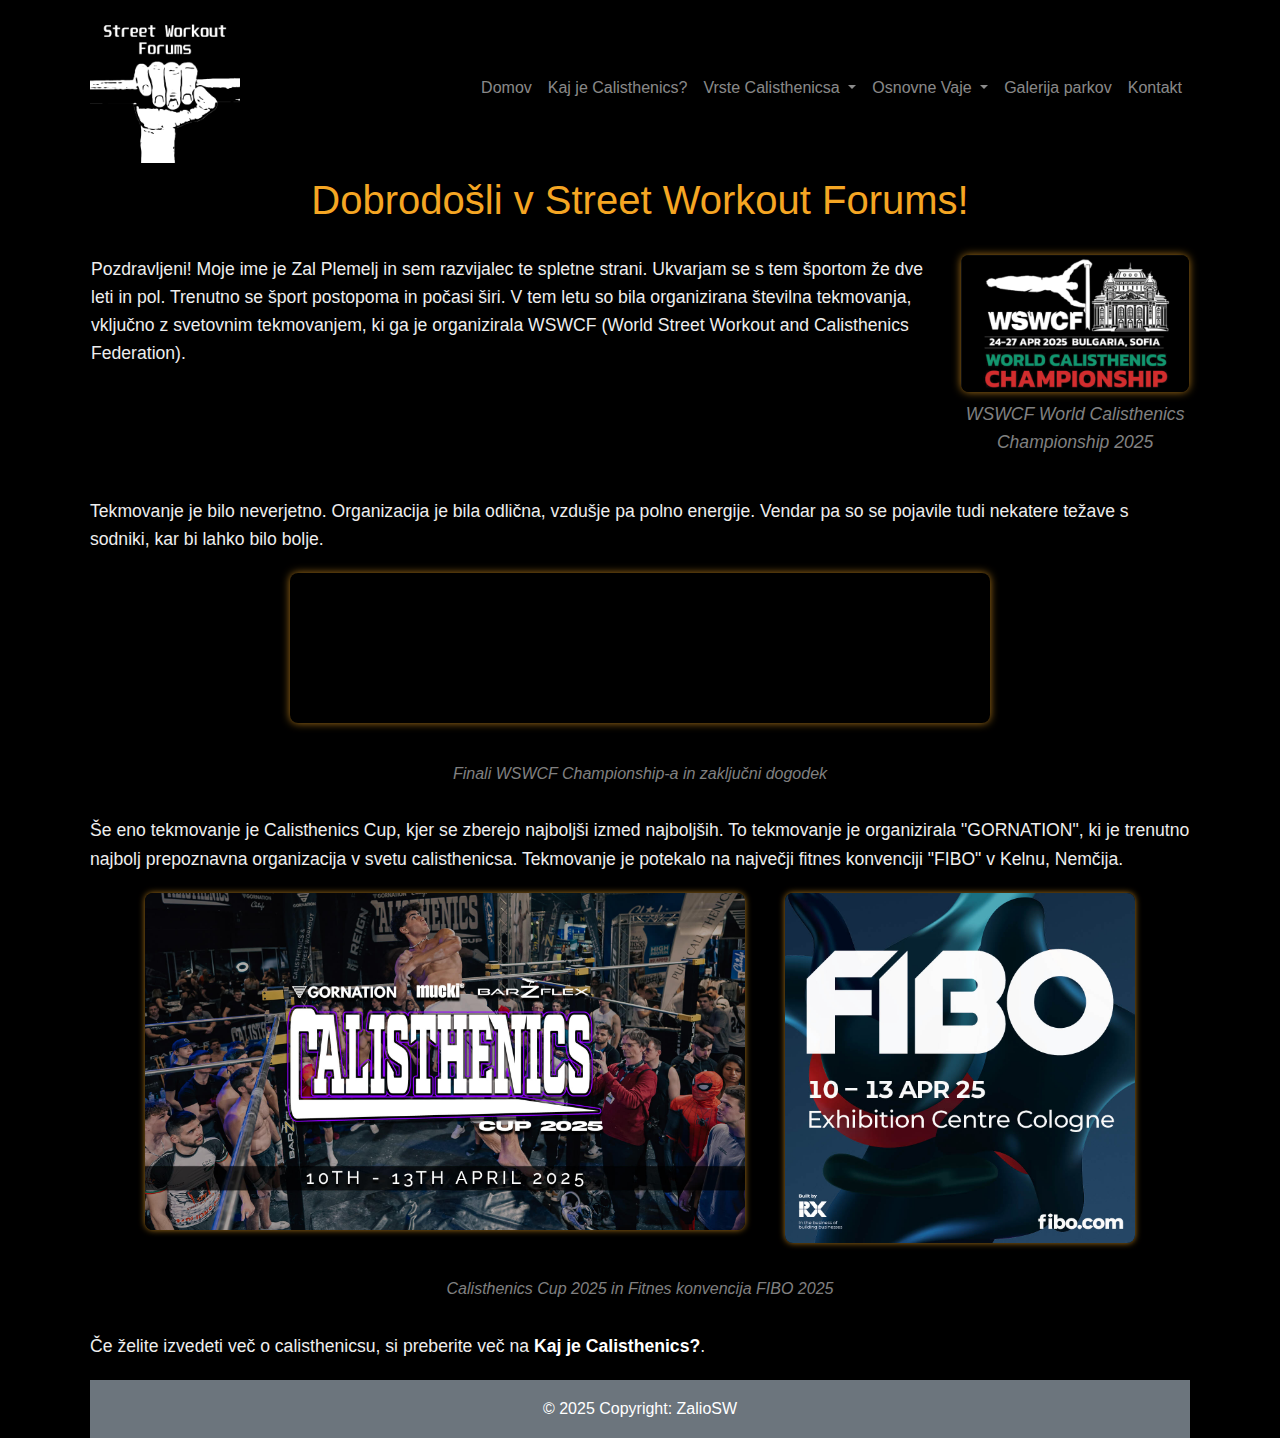
<file: index.html>
<!DOCTYPE html>
<html lang="sl">
<head>
    <meta charset="UTF-8">
    <meta name="description" content="Zadnje informacije o calisthenicsu, tekmovanjih in osnovnih vajah.">
    <meta name="keywords" content="Calisthenics, Street workout, trening, visokih ponovitev, mišična moč, planche, handstand">
    <meta name="author" content="Zal Plemelj">
    <meta name="revised" content="06/05/2025">
    <meta http-equiv="Refresh" content="30">
    <meta name="viewport" content="width=device-width, initial-scale=1">
    <link rel="stylesheet" href="https://cdn.jsdelivr.net/npm/bootstrap@5.3.6/dist/css/bootstrap.min.css">
    <script src="https://cdn.jsdelivr.net/npm/bootstrap@5.3.6/dist/js/bootstrap.bundle.min.js"></script>
    <link rel="stylesheet" href="https://maxcdn.bootstrapcdn.com/font-awesome/4.7.0/css/font-awesome.min.css">
    <link href="https://fonts.googleapis.com/css2?family=Roboto&display=swap" rel="stylesheet">
    <link rel="stylesheet" href="slog.css">
    <title>Calisthenics</title>
</head>
<body class="bg-black">
    <head>
        <nav class="navbar navbar-dark bg-black navbar-expand-lg text-white">
              <a href="index.html" class="navbar-brand">
                  <img src="slike/swforumsLogo.png" width="150px" height="150px" class="align-top" alt="Logo">
              </a>
              <button class="navbar-toggler" type="button" data-bs-toggle="collapse" data-bs-target="#navbarNav" aria-controls="navbarNav" aria-expanded="false" aria-label="Toggle navigation">
                  <span class="navbar-toggler-icon"></span>
              </button>
              <div class="collapse navbar-collapse" id="navbarNav">
                    <ul class="navbar-nav ms-auto">
                          <li class="nav-item tekst-nav"><a href="index.html" class="nav-link">Domov</a></li>
                          <li class="nav-item tekst-nav"><a href="kaje.html" class="nav-link">Kaj je Calisthenics?</a></li>
                          <li class="nav-item dropdown">
                              <a href="#" class="nav-link dropdown-toggle tekst-nav" id="vrsteCalisthenicsaDropdown" role="button" data-bs-toggle="dropdown" aria-expanded="false">
                                  Vrste Calisthenicsa
                              </a>
                              <ul class="dropdown-menu" aria-labelledby="vrsteCalisthenicsaDropdown">
                                  <li><a class="dropdown-item" href="statika.html">Statika</a></li>
                                  <li><a class="dropdown-item" href="freestyle.html">Freestyle</a></li>
                                  <li><a class="dropdown-item" href="setsandreps.html">Sets & Reps</a></li>
                                  <li><a class="dropdown-item" href="streetlifting.html">Streetlifting</a></li>
                              </ul>
                          </li>
                          <li class="nav-item dropdown">
                              <a href="#" class="nav-link dropdown-toggle tekst-nav" id="osnovneVajeDropdown" role="button" data-bs-toggle="dropdown" aria-expanded="false">
                                  Osnovne Vaje
                              </a>
                              <ul class="dropdown-menu" aria-labelledby="osnovneVajeDropdown">
                                  <li><a class="dropdown-item" href="pullup.html">Pull-up</a></li>
                                  <li><a class="dropdown-item" href="dip.html">Dip</a></li>
                                  <li><a class="dropdown-item" href="pushup.html">Push-up</a></li>
                                  <li><a class="dropdown-item" href="muscleup.html">Muscle-up</a></li>
                              </ul>
                          </li>
                          <li class="nav-item tekst-nav"><a href="galerija.html" class="nav-link">Galerija parkov</a></li>
                          <li class="nav-item tekst-nav"><a href="kontakt.html" class="nav-link">Kontakt</a></li>
                    </ul>
              </div>
        </nav>
    </head>
    <main>
        <main>
            <h1>Dobrodošli v Street Workout Forums!</h1>
          
            <table class="tekst">
              <tr>
                <td>
                  Pozdravljeni! Moje ime je Zal Plemelj in sem razvijalec te spletne strani. Ukvarjam se s tem športom že dve leti in pol. Trenutno se šport postopoma in počasi širi.
                  V tem letu so bila organizirana številna tekmovanja, vključno z svetovnim tekmovanjem, ki ga je organizirala WSWCF (World Street Workout and Calisthenics Federation).
                </td>
                <td>
                  <a href="https://wswcf.org/bulgaria-sofia-to-host-the-2025-calisthenics-world-championship/">
                    <img src="slike/wswcf.jpg" alt="WSWCF World Championship 2025" width="500" height="350">
                  </a>
                  <p class="pod-sliko">WSWCF World Calisthenics Championship 2025</p>
                </td>
              </tr>
            </table>
          
            <div class="tekst">
              <p>Tekmovanje je bilo neverjetno. Organizacija je bila odlična, vzdušje pa polno energije. Vendar pa so se pojavile tudi nekatere težave s sodniki, kar bi lahko bilo bolje.</p>
            </div>
          
            <div class="slika-container">
              <iframe width="700" height="350" src="https://www.youtube.com/embed/aQys7NRKNKM" frameborder="0" allow="accelerometer; autoplay; clipboard-write; encrypted-media; gyroscope; picture-in-picture" allowfullscreen></iframe>
            </div>
            <p class="pod-sliko">Finali WSWCF Championship-a in zaključni dogodek</p>
          
            <div class="tekst">
              <p>Še eno tekmovanje je Calisthenics Cup, kjer se zberejo najboljši izmed najboljših. To tekmovanje je organizirala "GORNATION", ki je trenutno najbolj prepoznavna organizacija v svetu calisthenicsa. Tekmovanje je potekalo na največji fitnes konvenciji "FIBO" v Kelnu, Nemčija.</p>
            </div>
          
            <div class="slika-container" style="display: flex; justify-content: center; flex-wrap: wrap; gap: 20px;">
              <a href="https://calisthenics-cup.com/">
                <img src="slike/calicup.jpg" alt="Calisthenics Cup 2025" class="img-fluid mb-3" width="600" height="350">
              </a>
              <a href="https://www.fibo.com/germany/en-gb.html#/">
                <img src="slike/fibo.jpg" alt="FIBO 2025" class="img-fluid" width="350" height="350">
              </a>   
            </div>
            <p class="pod-sliko">Calisthenics Cup 2025 in Fitnes konvencija FIBO 2025</p>
          
            <div class="tekst">
              <p>Če želite izvedeti več o calisthenicsu, si preberite več na <a href="kaje.html" class="text-white">Kaj je Calisthenics?</a>.</p>
            </div>
          </main>

    <footer class="bg-secondary text-center py-3">
        <div class="text-center text-white">
            © 2025 Copyright: ZalioSW
        </div>
    </footer>

</body>
</html>
</file>
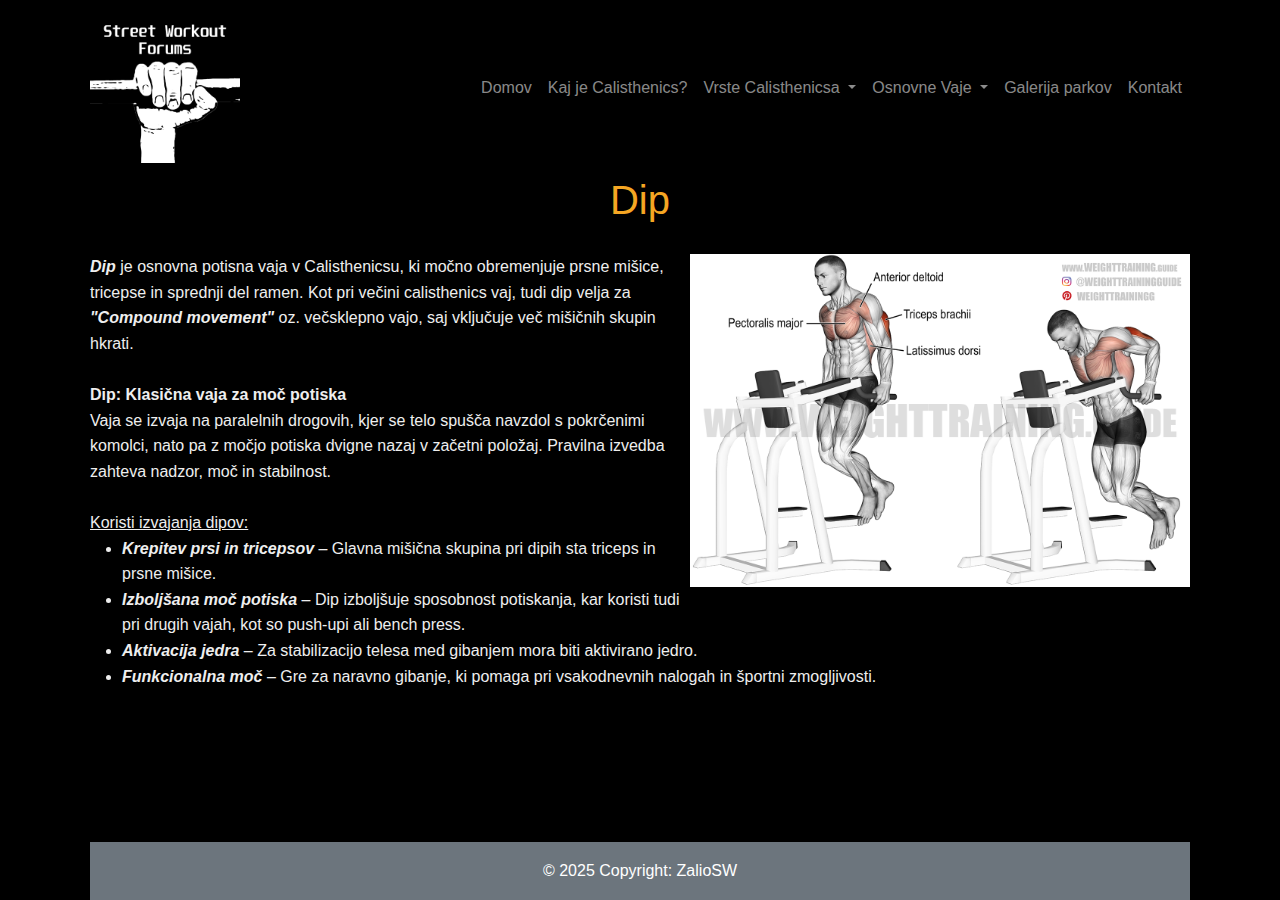
<file: dip.html>
<!DOCTYPE html>
<html lang="sl">
<head>
    <meta charset="UTF-8">
    <meta name="description" content="Zadnje informacije o calisthenicsu, tekmovanjih in osnovnih vajah.">
    <meta name="keywords" content="Calisthenics, Street workout, trening, visokih ponovitev, mišična moč, planche, handstand">
    <meta name="author" content="Zal Plemelj">
    <meta name="revised" content="06/05/2025">
    <meta http-equiv="Refresh" content="30">
    <meta name="viewport" content="width=device-width, initial-scale=1">
    <link rel="stylesheet" href="https://cdn.jsdelivr.net/npm/bootstrap@5.3.6/dist/css/bootstrap.min.css">
    <script src="https://cdn.jsdelivr.net/npm/bootstrap@5.3.6/dist/js/bootstrap.bundle.min.js"></script>
    <link rel="stylesheet" href="https://maxcdn.bootstrapcdn.com/font-awesome/4.7.0/css/font-awesome.min.css">
    <link href="https://fonts.googleapis.com/css2?family=Roboto&display=swap" rel="stylesheet">
    <link rel="stylesheet" href="slog.css">
    <title>Calisthenics</title>
</head>
<body class="bg-black">
    <head>
        <nav class="navbar navbar-dark bg-black navbar-expand-lg text-white">
            <a href="index.html" class="navbar-brand">
                <img src="slike/swforumsLogo.png" width="150px" height="150px" class="align-top" alt="Logo">
            </a>
            <button class="navbar-toggler" type="button" data-bs-toggle="collapse" data-bs-target="#navbarNav" aria-controls="navbarNav" aria-expanded="false" aria-label="Toggle navigation">
                <span class="navbar-toggler-icon"></span>
            </button>
            <div class="collapse navbar-collapse" id="navbarNav">
                <ul class="navbar-nav ms-auto">
                    <li class="nav-item tekst-nav"><a href="index.html" class="nav-link">Domov</a></li>
                    <li class="nav-item tekst-nav"><a href="kaje.html" class="nav-link">Kaj je Calisthenics?</a></li>
                    <li class="nav-item dropdown">
                        <a href="#" class="nav-link dropdown-toggle tekst-nav" id="vrsteCalisthenicsaDropdown" role="button" data-bs-toggle="dropdown" aria-expanded="false">
                            Vrste Calisthenicsa
                        </a>
                        <ul class="dropdown-menu" aria-labelledby="vrsteCalisthenicsaDropdown">
                            <li><a class="dropdown-item" href="statika.html">Statika</a></li>
                            <li><a class="dropdown-item" href="freestyle.html">Freestyle</a></li>
                            <li><a class="dropdown-item" href="setsandreps.html">Sets & Reps</a></li>
                            <li><a class="dropdown-item" href="streetlifting.html">Streetlifting</a></li>
                        </ul>
                    </li>
                    <li class="nav-item dropdown">
                        <a href="#" class="nav-link dropdown-toggle tekst-nav" id="osnovneVajeDropdown" role="button" data-bs-toggle="dropdown" aria-expanded="false">
                            Osnovne Vaje
                        </a>
                        <ul class="dropdown-menu" aria-labelledby="osnovneVajeDropdown">
                            <li><a class="dropdown-item" href="pullup.html">Pull-up</a></li>
                            <li><a class="dropdown-item" href="dip.html">Dip</a></li>
                            <li><a class="dropdown-item" href="pushup.html">Push-up</a></li>
                            <li><a class="dropdown-item" href="muscleup.html">Muscle-up</a></li>
                        </ul>
                    </li>
                    <li class="nav-item tekst-nav"><a href="galerija.html" class="nav-link">Galerija parkov</a></li>
                    <li class="nav-item tekst-nav"><a href="kontakt.html" class="nav-link">Kontakt</a></li>
                </ul>
            </div>
        </nav>
    </head>
    <main>
        <h1>Dip</h1>
        <div class="tekst">
            <img src="slike/dip.png" alt="Dip" class="float-end img-fluid" width="500" height="350">

            <span class="posebno">Dip</span> je osnovna potisna vaja v Calisthenicsu, ki močno obremenjuje prsne mišice, tricepse in sprednji del ramen. Kot pri večini calisthenics vaj, tudi dip velja za
            <span class="posebno">"Compound movement"</span> oz. večsklepno vajo, saj vključuje več mišičnih skupin hkrati.

            <br><br>

            <strong>Dip: Klasična vaja za moč potiska</strong><br>
            Vaja se izvaja na paralelnih drogovih, kjer se telo spušča navzdol s pokrčenimi komolci, nato pa z močjo potiska dvigne nazaj v začetni položaj. Pravilna izvedba zahteva nadzor, moč in stabilnost.

            <br><br>

            <u>Koristi izvajanja dipov:</u>
            <ul>
                <li><span class="posebno">Krepitev prsi in tricepsov</span> – Glavna mišična skupina pri dipih sta triceps in prsne mišice.</li>
                <li><span class="posebno">Izboljšana moč potiska</span> – Dip izboljšuje sposobnost potiskanja, kar koristi tudi pri drugih vajah, kot so push-upi ali bench press.</li>
                <li><span class="posebno">Aktivacija jedra</span> – Za stabilizacijo telesa med gibanjem mora biti aktivirano jedro.</li>
                <li><span class="posebno">Funkcionalna moč</span> – Gre za naravno gibanje, ki pomaga pri vsakodnevnih nalogah in športni zmogljivosti.</li>
            </ul>
        </div>
    </main>
    <footer class="bg-secondary text-center py-3">
        <div class="text-center text-white">
            © 2025 Copyright: ZalioSW
        </div>
    </footer>

</body>
</html>
</file>
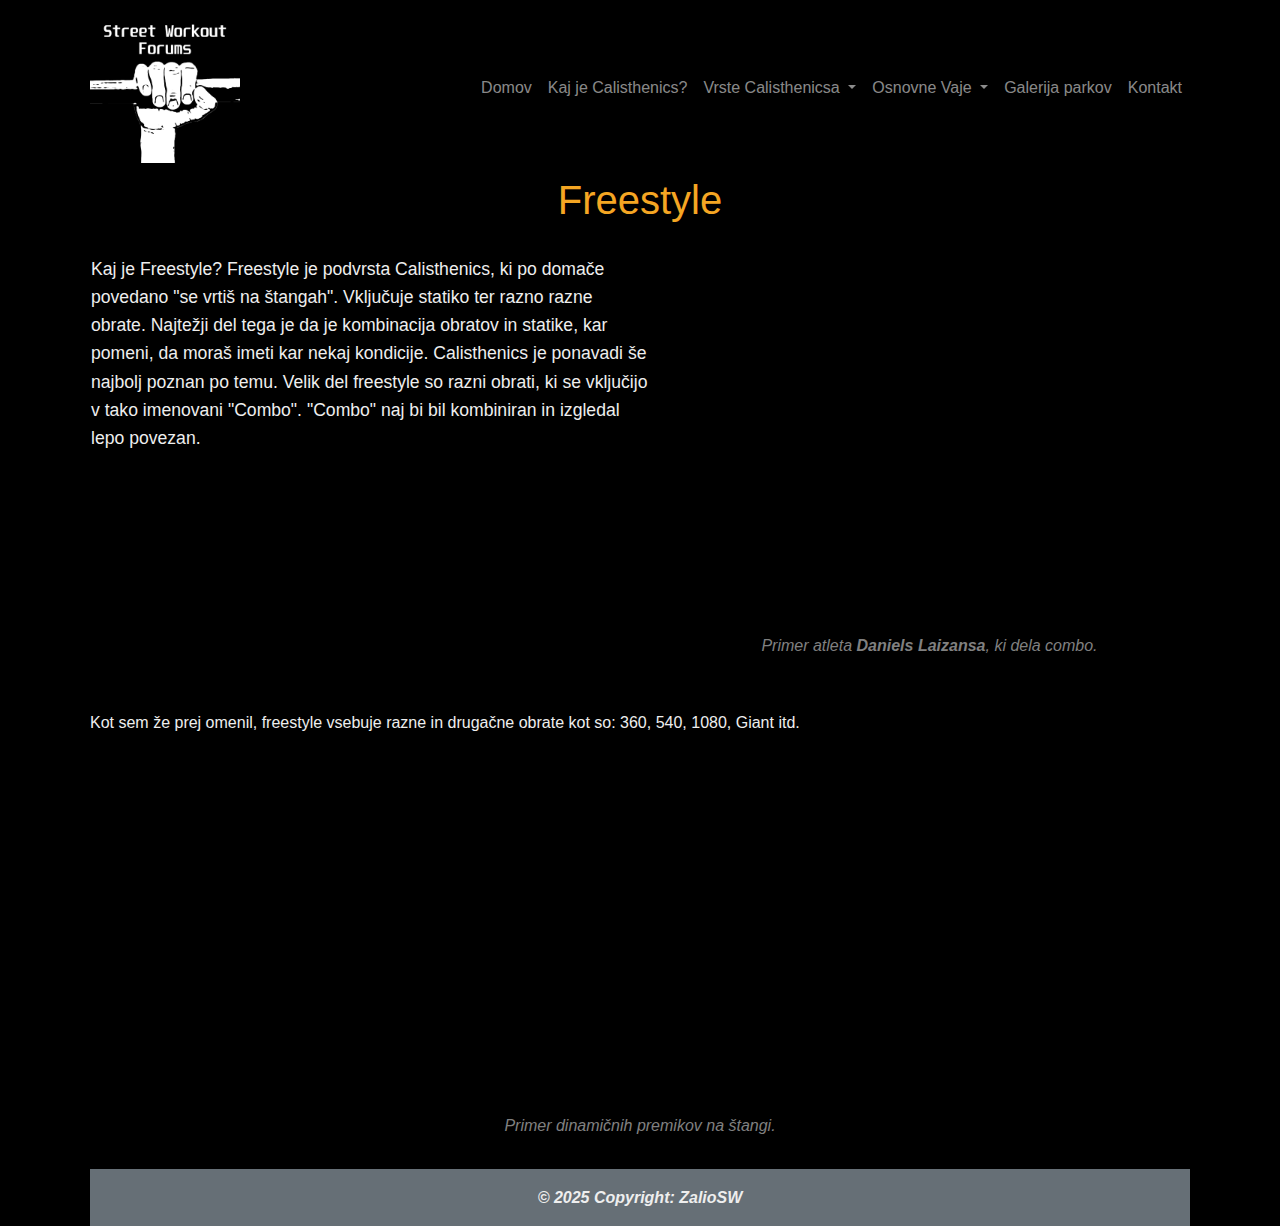
<file: freestyle.html>
<!DOCTYPE html>
<html lang="en">
<head>
    <meta charset="UTF-8">
    <meta name="description" content="Lastno spletišče o calisthenicsu..">
    <meta name="keywords" content="Calisthenics, Street workout, high reps, high, rep, pull ups, dips, muscle ups, push ups, statics, skills, planche, handstand">
    <meta name="author" content="Zal Plemelj">
    <meta name="revised" content="06/05/2025">
    <meta http-equiv="Refresh" content="30">
    <meta name="viewport" content="width=device-width, initial-scale=1">
    <link rel="stylesheet" href="https://cdn.jsdelivr.net/npm/bootstrap@5.3.6/dist/css/bootstrap.min.css">
    <script src="https://cdn.jsdelivr.net/npm/bootstrap@5.3.6/dist/js/bootstrap.bundle.min.js"></script>
    <link rel="stylesheet" href="https://maxcdn.bootstrapcdn.com/font-awesome/4.7.0/css/font-awesome.min.css">
    <link href="https://fonts.googleapis.com/css?family=Roboto" rel="stylesheet">
    <link rel="stylesheet" href="slog.css">
    <title>Calisthenics</title>
</head>
<body class="bg-black">
    <head>
        <nav class="navbar navbar-dark bg-black navbar-expand-lg text-white">
            <a href="index.html" class="navbar-brand">
                <img src="slike/swforumsLogo.png" width="150px" height="150px" class="align-top" alt="Logo">
            </a>
            <button class="navbar-toggler" type="button" data-bs-toggle="collapse" data-bs-target="#navbarNav" aria-controls="navbarNav" aria-expanded="false" aria-label="Toggle navigation">
                <span class="navbar-toggler-icon"></span>
            </button>
            <div class="collapse navbar-collapse" id="navbarNav">
                <ul class="navbar-nav ms-auto">
                    <li class="nav-item tekst-nav"><a href="index.html" class="nav-link">Domov</a></li>
                    <li class="nav-item tekst-nav"><a href="kaje.html" class="nav-link">Kaj je Calisthenics?</a></li>
                    <li class="nav-item dropdown">
                        <a href="#" class="nav-link dropdown-toggle tekst-nav" id="vrsteCalisthenicsaDropdown" role="button" data-bs-toggle="dropdown" aria-expanded="false">
                            Vrste Calisthenicsa
                        </a>
                        <ul class="dropdown-menu" aria-labelledby="vrsteCalisthenicsaDropdown">
                            <li><a class="dropdown-item" href="statika.html">Statika</a></li>
                            <li><a class="dropdown-item" href="freestyle.html">Freestyle</a></li>
                            <li><a class="dropdown-item" href="setsandreps.html">Sets & Reps</a></li>
                            <li><a class="dropdown-item" href="streetlifting.html">Streetlifting</a></li>
                        </ul>
                    </li>
                    <li class="nav-item dropdown">
                        <a href="#" class="nav-link dropdown-toggle tekst-nav" id="osnovneVajeDropdown" role="button" data-bs-toggle="dropdown" aria-expanded="false">
                            Osnovne Vaje
                        </a>
                        <ul class="dropdown-menu" aria-labelledby="osnovneVajeDropdown">
                            <li><a class="dropdown-item" href="pullup.html">Pull-up</a></li>
                            <li><a class="dropdown-item" href="dip.html">Dip</a></li>
                            <li><a class="dropdown-item" href="pushup.html">Push-up</a></li>
                            <li><a class="dropdown-item" href="muscleup.html">Muscle-up</a></li>
                        </ul>
                    </li>
                    <li class="nav-item tekst-nav"><a href="galerija.html" class="nav-link">Galerija parkov</a></li>
                    <li class="nav-item tekst-nav"><a href="kontakt.html" class="nav-link">Kontakt</a></li>
                </ul>
            </div>
        </nav>
    </head>
    <main>
        <h1>Freestyle</h1>
      
        <table class="tekst" style="width: 100%; margin-bottom: 20px;">
          <tr>
            <td style="vertical-align: top; padding-right: 20px; width: 50%;">
              Kaj je Freestyle? Freestyle je podvrsta Calisthenics, ki po domače povedano "se vrtiš na štangah". Vključuje statiko ter razno razne obrate. Najtežji del tega je da je
              kombinacija obratov in statike, kar pomeni, da moraš imeti kar nekaj kondicije. Calisthenics je ponavadi še najbolj poznan po temu. Velik del freestyle so razni obrati,
              ki se vključijo v tako imenovani "Combo". "Combo" naj bi bil kombiniran in izgledal lepo povezan.
            </td>
            <td style="vertical-align: top; width: 50%;">
              <iframe src="https://www.youtube.com/embed/WY2cdHkoGx0" width="100%" height="350" class="posnetek" style="max-width: 700px;"></iframe>
              <div class="pod-sliko" style="margin-top: 8px;">
                Primer atleta <span class="posebno">Daniels Laizansa</span>, ki dela combo.
              </div>
            </td>
          </tr>
        </table>     
            </div>
            <div class="tekst">
                Kot sem že prej omenil, freestyle vsebuje razne in drugačne obrate kot so: 360, 540, 1080, Giant itd.
            </div>
            <iframe src="https://www.youtube.com/embed/8oK6YR2QyEY" width="700" height="350" class="posnetek"></iframe>
            <div class="pod-sliko">
                Primer dinamičnih premikov na štangi.
            </div>
    </main>
    <footer class="bg-secondary text-center text-lg-start">
        <div class="text-center p-3 copyright" style="background-color: rgba(0, 0, 0, 0.05);">
            © 2025 Copyright: ZalioSW
        </div>
    </footer>
</body>
</html>
</file>
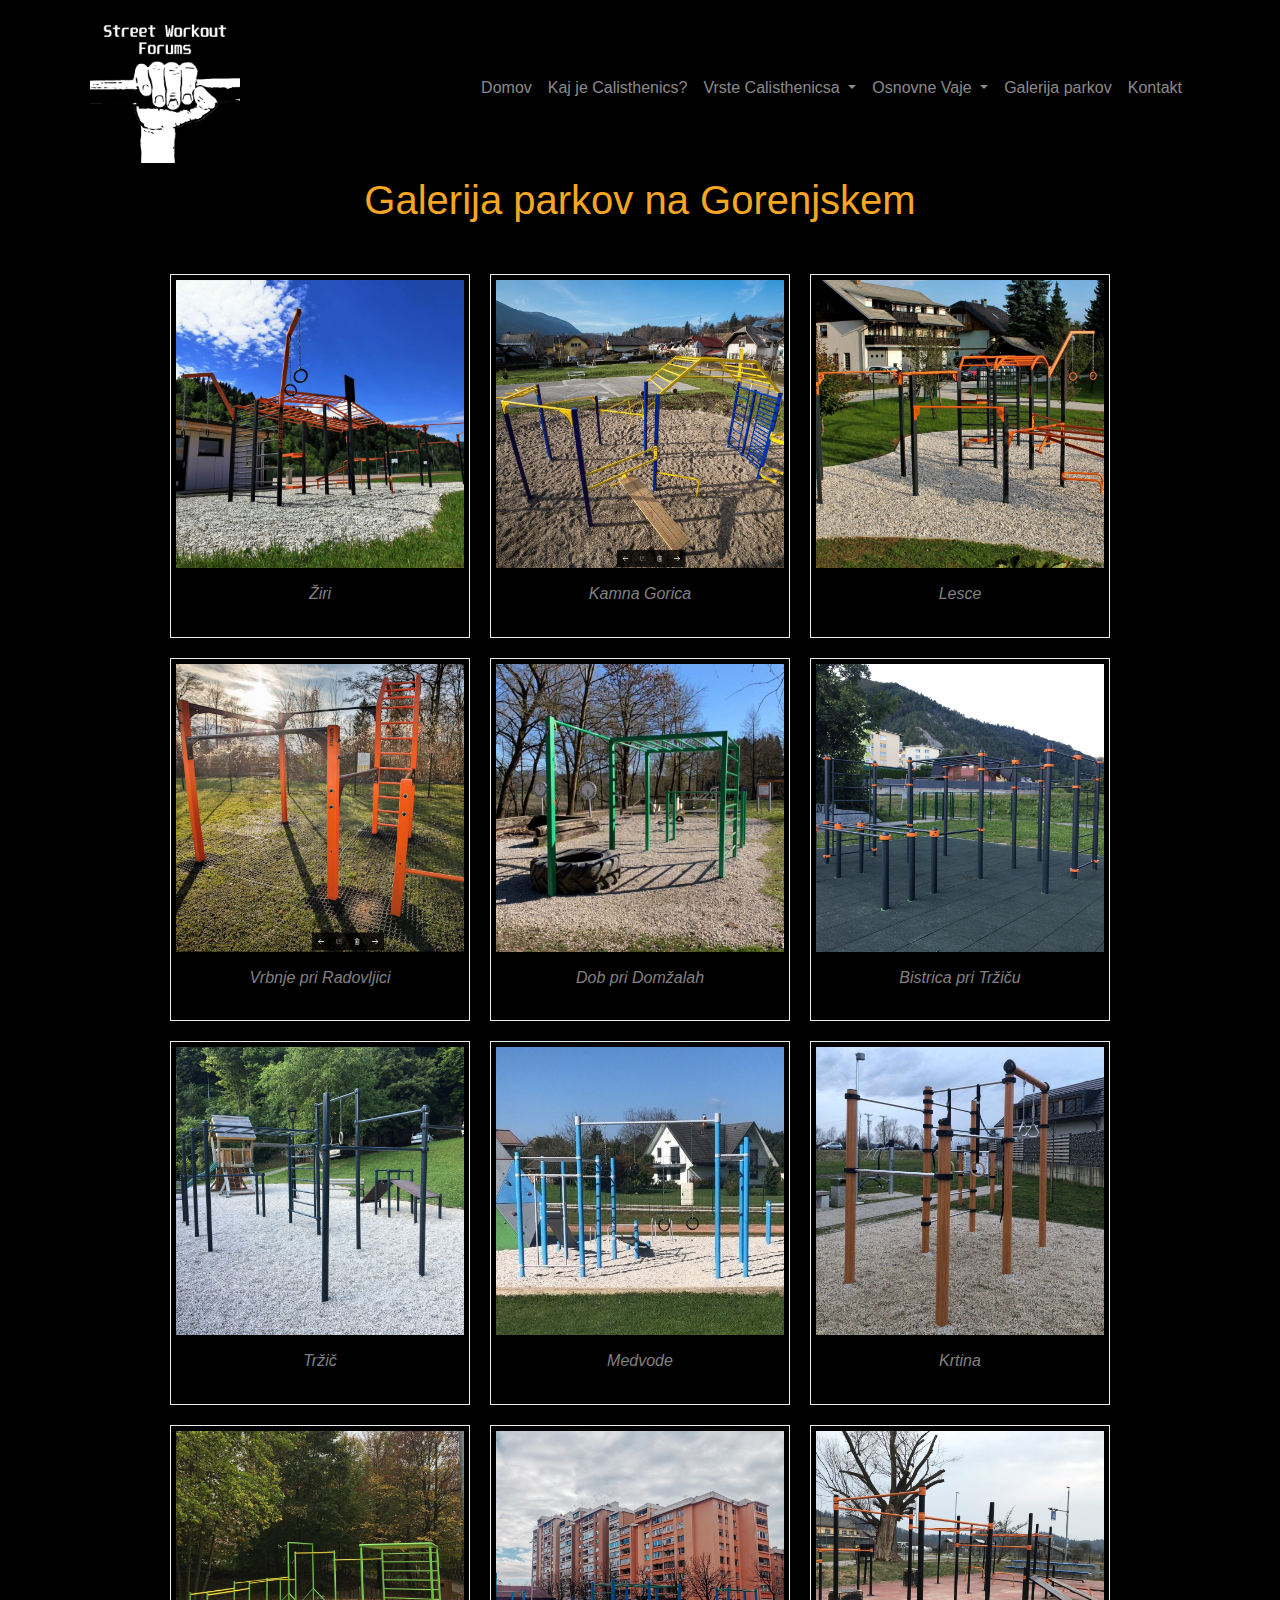
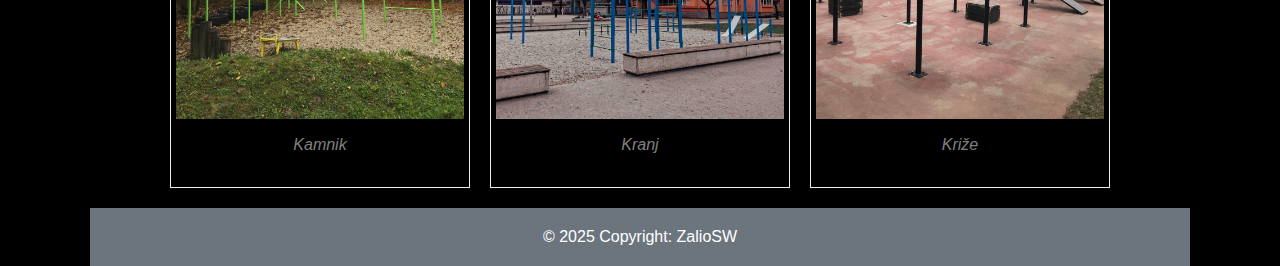
<file: galerija.html>
<!DOCTYPE html>
<html lang="sl">
<head>
    <meta charset="UTF-8">
    <meta name="description" content="Zadnje informacije o calisthenicsu, tekmovanjih in osnovnih vajah.">
    <meta name="keywords" content="Calisthenics, Street workout, trening, visokih ponovitev, mišična moč, planche, handstand">
    <meta name="author" content="Zal Plemelj">
    <meta name="revised" content="06/05/2025">
    <meta http-equiv="Refresh" content="30">
    <meta name="viewport" content="width=device-width, initial-scale=1">
    <link rel="stylesheet" href="https://cdn.jsdelivr.net/npm/bootstrap@5.3.6/dist/css/bootstrap.min.css">
    <script src="https://cdn.jsdelivr.net/npm/bootstrap@5.3.6/dist/js/bootstrap.bundle.min.js"></script>
    <link rel="stylesheet" href="https://maxcdn.bootstrapcdn.com/font-awesome/4.7.0/css/font-awesome.min.css">
    <link href="https://fonts.googleapis.com/css2?family=Roboto&display=swap" rel="stylesheet">
    <link rel="stylesheet" href="slog.css">
    <title>Calisthenics</title>
</head>
<body class="bg-black">
    <head>
        <nav class="navbar navbar-dark bg-black navbar-expand-lg text-white">
            <a href="index.html" class="navbar-brand">
                <img src="/slike/swforumsLogo.png" width="150px" height="150px" class="align-top" alt="Logo">
            </a>
            <button class="navbar-toggler" type="button" data-bs-toggle="collapse" data-bs-target="#navbarNav" aria-controls="navbarNav" aria-expanded="false" aria-label="Toggle navigation">
                <span class="navbar-toggler-icon"></span>
            </button>
            <div class="collapse navbar-collapse" id="navbarNav">
                <ul class="navbar-nav ms-auto">
                    <li class="nav-item tekst-nav"><a href="index.html" class="nav-link">Domov</a></li>
                    <li class="nav-item tekst-nav"><a href="kaje.html" class="nav-link">Kaj je Calisthenics?</a></li>
                    <li class="nav-item dropdown">
                        <a href="#" class="nav-link dropdown-toggle tekst-nav" id="vrsteCalisthenicsaDropdown" role="button" data-bs-toggle="dropdown" aria-expanded="false">
                            Vrste Calisthenicsa
                        </a>
                        <ul class="dropdown-menu" aria-labelledby="vrsteCalisthenicsaDropdown">
                            <li><a class="dropdown-item" href="statika.html">Statika</a></li>
                            <li><a class="dropdown-item" href="freestyle.html">Freestyle</a></li>
                            <li><a class="dropdown-item" href="setsandreps.html">Sets & Reps</a></li>
                            <li><a class="dropdown-item" href="streetlifting.html">Streetlifting</a></li>
                        </ul>
                    </li>
                    <li class="nav-item dropdown">
                        <a href="#" class="nav-link dropdown-toggle tekst-nav" id="osnovneVajeDropdown" role="button" data-bs-toggle="dropdown" aria-expanded="false">
                            Osnovne Vaje
                        </a>
                        <ul class="dropdown-menu" aria-labelledby="osnovneVajeDropdown">
                            <li><a class="dropdown-item" href="pullup.html">Pull-up</a></li>
                            <li><a class="dropdown-item" href="dip.html">Dip</a></li>
                            <li><a class="dropdown-item" href="pushup.html">Push-up</a></li>
                            <li><a class="dropdown-item" href="muscleup.html">Muscle-up</a></li>
                        </ul>
                    </li>
                    <li class="nav-item tekst-nav"><a href="galerija.html" class="nav-link">Galerija parkov</a></li>
                    <li class="nav-item tekst-nav"><a href="kontakt.html" class="nav-link">Kontakt</a></li>
                </ul>
            </div>
        </nav>
    </head>
    <main>
        <h1>Galerija parkov na Gorenjskem</h1>
        <div class="galerija">
            <div class="galerija-element">
                <img src="/slike/ziri.jpg" width="300" height="300" alt="Žiri">
                <div class="pod-sliko">Žiri</div>
            </div>
            <div class="galerija-element">
                <img src="/slike/kamna gorica.jpg" width="300" height="300" alt="Kamna Gorica">
                <div class="pod-sliko">Kamna Gorica</div>
            </div>
            <div class="galerija-element">
                <img src="/slike/lesce.jpg" width="300" height="300" alt="Lesce">
                <div class="pod-sliko">Lesce</div>
            </div>
            <div class="galerija-element">
                <img src="/slike/vrbnje pri radovljici.jpg" width="300" height="300" alt="Vrbnje pri Radovljici">
                <div class="pod-sliko">Vrbnje pri Radovljici</div>
            </div>
            <div class="galerija-element">
                <img src="/slike/dob pri domžalah.jpg" width="300" height="300" alt="Dob pri Domžalah">
                <div class="pod-sliko">Dob pri Domžalah</div>
            </div>
            <div class="galerija-element">
                <img src="/slike/bistirca pri trzicu.jpeg" width="300" height="300" alt="Bistrica pri Tržiču">
                <div class="pod-sliko">Bistrica pri Tržiču</div>
            </div>
            <div class="galerija-element">
                <img src="/slike/trzic.jpeg" width="300" height="300" alt="Tržič">
                <div class="pod-sliko">Tržič</div>
            </div>
            <div class="galerija-element">
                <img src="/slike/medvode.jpeg" width="300" height="300" alt="Medvode">
                <div class="pod-sliko">Medvode</div>
            </div>
            <div class="galerija-element">
                <img src="/slike/krtina.jpg" width="300" height="300" alt="Krtina">
                <div class="pod-sliko">Krtina</div>
            </div>
            <div class="galerija-element">
                <img src="/slike/kamnik.jpg" width="300" height="300" alt="Kamnik">
                <div class="pod-sliko">Kamnik</div>
            </div>
            <div class="galerija-element">
                <img src="/slike/kranj.jpg" width="300" height="300" alt="Kranj">
                <div class="pod-sliko">Kranj</div>
            </div>
            <div class="galerija-element">
                <img src="/slike/križe.jpeg" width="300" height="300" alt="Križe">
                <div class="pod-sliko">Križe</div>
            </div>
        </div>
    </main>

    <footer class="bg-secondary text-center py-3">
        <div class="text-center text-white">
            © 2025 Copyright: ZalioSW
        </div>
    </footer>

</body>
</html>
</file>
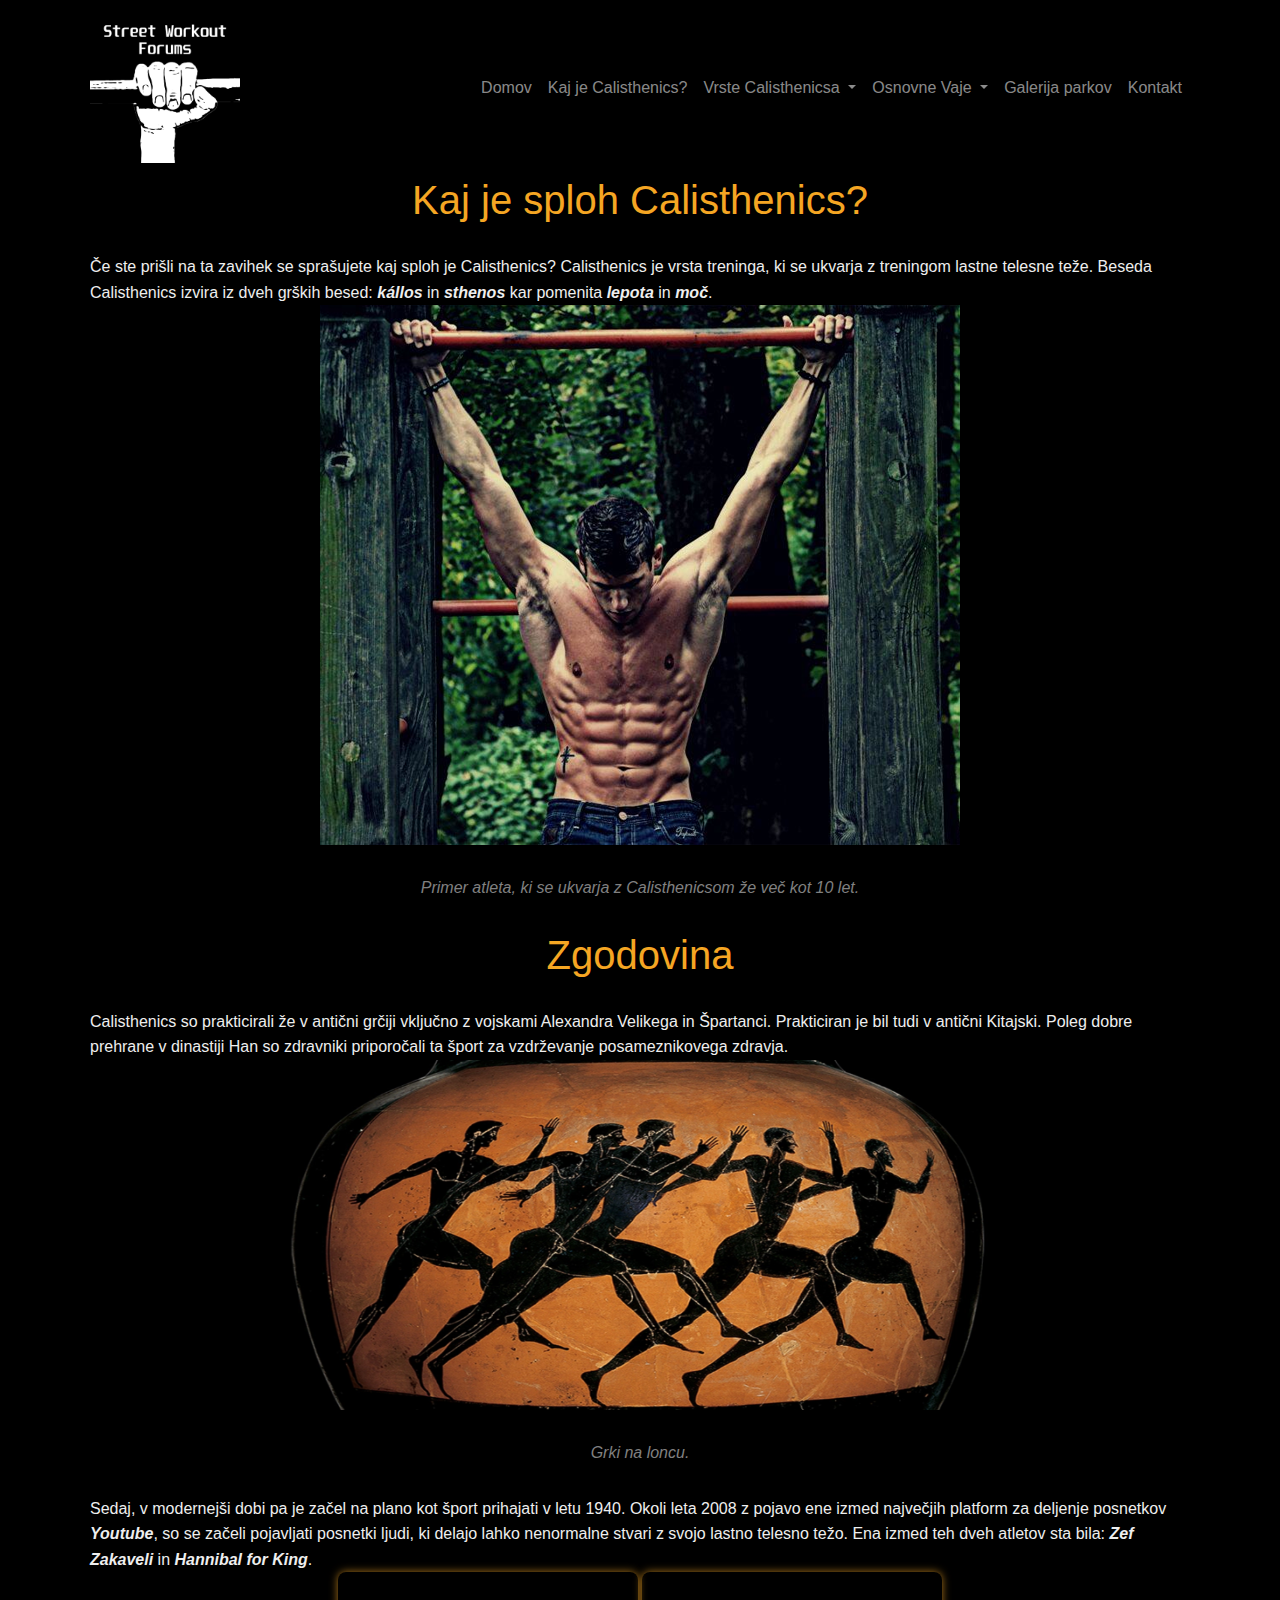
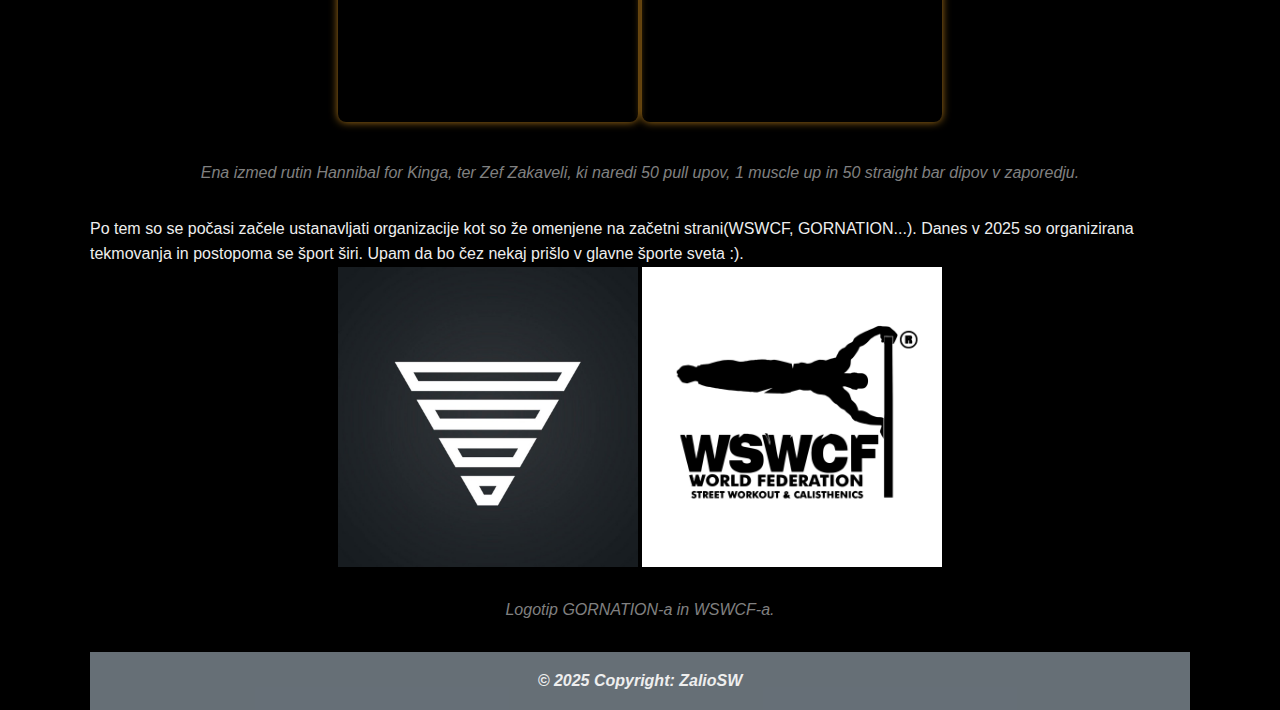
<file: kaje.html>
<!DOCTYPE html>
<html lang="en">
<head>
    <meta charset="UTF-8">
    <meta name="description" content="Lastno spletišče o calisthenicsu..">
    <meta name="keywords" content="Calisthenics, Street workout, high reps, high, rep, pull ups, dips, muscle ups, push ups, statics, skills, planche, handstand">
    <meta name="author" content="Zal Plemelj">
    <meta name="revised" content="06/05/2025">
    <meta http-equiv="Refresh" content="30">
    <meta name="viewport" content="width=device-width, initial-scale=1">
    <link rel="stylesheet" href="https://cdn.jsdelivr.net/npm/bootstrap@5.3.6/dist/css/bootstrap.min.css">
    <script src="https://cdn.jsdelivr.net/npm/bootstrap@5.3.6/dist/js/bootstrap.bundle.min.js"></script>
    <link rel="stylesheet" href="https://maxcdn.bootstrapcdn.com/font-awesome/4.7.0/css/font-awesome.min.css">
    <link href="https://fonts.googleapis.com/css?family=Roboto" rel="stylesheet">
    <link rel="stylesheet" href="slog.css">
    <title>Kaj je Calisthenics?</title>
</head>
<body class="bg-black">
    <head>
        <nav class="navbar navbar-dark bg-black navbar-expand-lg text-white">
            <a href="index.html" class="navbar-brand">
                <img src="slike/swforumsLogo.png" width="150px" height="150px" class="align-top" alt="Logo">
            </a>
            <button class="navbar-toggler" type="button" data-bs-toggle="collapse" data-bs-target="#navbarNav" aria-controls="navbarNav" aria-expanded="false" aria-label="Toggle navigation">
                <span class="navbar-toggler-icon"></span>
            </button>
            <div class="collapse navbar-collapse" id="navbarNav">
                <ul class="navbar-nav ms-auto">
                    <li class="nav-item tekst-nav"><a href="index.html" class="nav-link">Domov</a></li>
                    <li class="nav-item tekst-nav"><a href="kaje.html" class="nav-link">Kaj je Calisthenics?</a></li>
                    <li class="nav-item dropdown">
                        <a href="#" class="nav-link dropdown-toggle tekst-nav" id="vrsteCalisthenicsaDropdown" role="button" data-bs-toggle="dropdown" aria-expanded="false">
                            Vrste Calisthenicsa
                        </a>
                        <ul class="dropdown-menu" aria-labelledby="vrsteCalisthenicsaDropdown">
                            <li><a class="dropdown-item" href="statika.html">Statika</a></li>
                            <li><a class="dropdown-item" href="freestyle.html">Freestyle</a></li>
                            <li><a class="dropdown-item" href="setsandreps.html">Sets & Reps</a></li>
                            <li><a class="dropdown-item" href="streetlifting.html">Streetlifting</a></li>
                        </ul>
                    </li>
                    <li class="nav-item dropdown">
                        <a href="#" class="nav-link dropdown-toggle tekst-nav" id="osnovneVajeDropdown" role="button" data-bs-toggle="dropdown" aria-expanded="false">
                            Osnovne Vaje
                        </a>
                        <ul class="dropdown-menu" aria-labelledby="osnovneVajeDropdown">
                            <li><a class="dropdown-item" href="pullup.html">Pull-up</a></li>
                            <li><a class="dropdown-item" href="dip.html">Dip</a></li>
                            <li><a class="dropdown-item" href="pushup.html">Push-up</a></li>
                            <li><a class="dropdown-item" href="muscleup.html">Muscle-up</a></li>
                        </ul>
                    </li>
                    <li class="nav-item tekst-nav"><a href="galerija.html" class="nav-link">Galerija parkov</a></li>
                    <li class="nav-item tekst-nav"><a href="kontakt.html" class="nav-link">Kontakt</a></li>
                </ul>
            </div>
        </nav>
    </head>
    <main>
        <h1>Kaj je sploh Calisthenics?</h1>
        <div class="tekst">
          Če ste prišli na ta zavihek se sprašujete kaj sploh je Calisthenics? Calisthenics je vrsta treninga, ki se ukvarja z treningom lastne telesne teže. Beseda Calisthenics
          izvira iz dveh grških besed: <span class="posebno">kállos</span> in <span class="posebno">sthenos</span> kar pomenita <span class="posebno">lepota</span> in 
          <span class="posebno">moč</span>.
        </div>
        <div class="slika-container">
          <img src="slike/nabitaza.png" alt="Atlet Calisthenics">
        </div>
        <p class="pod-sliko">Primer atleta, ki se ukvarja z Calisthenicsom že več kot 10 let.</p>
      
        <h1>Zgodovina</h1>
        <div class="tekst">
          Calisthenics so prakticirali že v antični grčiji vključno z vojskami Alexandra Velikega in Špartanci. Prakticiran je bil tudi v antični Kitajski. Poleg dobre prehrane
          v dinastiji Han so zdravniki priporočali ta šport za vzdrževanje posameznikovega zdravja.
        </div>
        <div class="slika-container">
          <img src="slike/grki.png" alt="Grki na loncu" width="700" height="350">
        </div>
        <p class="pod-sliko">Grki na loncu.</p>
      
        <div class="tekst">
          Sedaj, v modernejši dobi pa je začel na plano kot šport prihajati v letu 1940. Okoli leta 2008 z pojavo ene izmed največjih platform za deljenje posnetkov <span class="posebno">Youtube</span>,
          so se začeli pojavljati posnetki ljudi, ki delajo lahko nenormalne stvari z svojo lastno telesno težo. Ena izmed teh dveh atletov sta bila: <span class="posebno">Zef Zakaveli</span> in <span class="posebno">Hannibal for King</span>.           
        </div>
        <div class="slika-container" style="gap: 30px;">
          <iframe src="https://www.youtube.com/embed/Wy7-SO7TsoE" allowfullscreen></iframe>
          <iframe src="https://www.youtube.com/embed/XIU3Sz3CtK8" allowfullscreen></iframe>
        </div>
        <p class="pod-sliko">Ena izmed rutin Hannibal for Kinga, ter Zef Zakaveli, ki naredi 50 pull upov, 1 muscle up in 50 straight bar dipov v zaporedju.</p>
      
        <div class="tekst">
          Po tem so se počasi začele ustanavljati organizacije kot so že omenjene na začetni strani(WSWCF, GORNATION...). Danes v 2025 so organizirana tekmovanja in postopoma se 
          šport širi. Upam da bo čez nekaj prišlo v glavne športe sveta :).
        </div>
        <div class="slika-container" style="gap: 40px;">
          <img src="slike/gornation.jpg" alt="Logotip GORNATION" width="300" height="300">
          <img src="slike/wswcflogo.jpg" alt="Logotip WSWCF" width="300" height="300">
        </div>
        <p class="pod-sliko">Logotip GORNATION-a in WSWCF-a.</p>
    </main>
    <footer class="bg-secondary text-center text-lg-start">
        <div class="text-center p-3 copyright" style="background-color: rgba(0, 0, 0, 0.05);">
            © 2025 Copyright: ZalioSW
        </div>
    </footer>
</body>
</html>
</file>
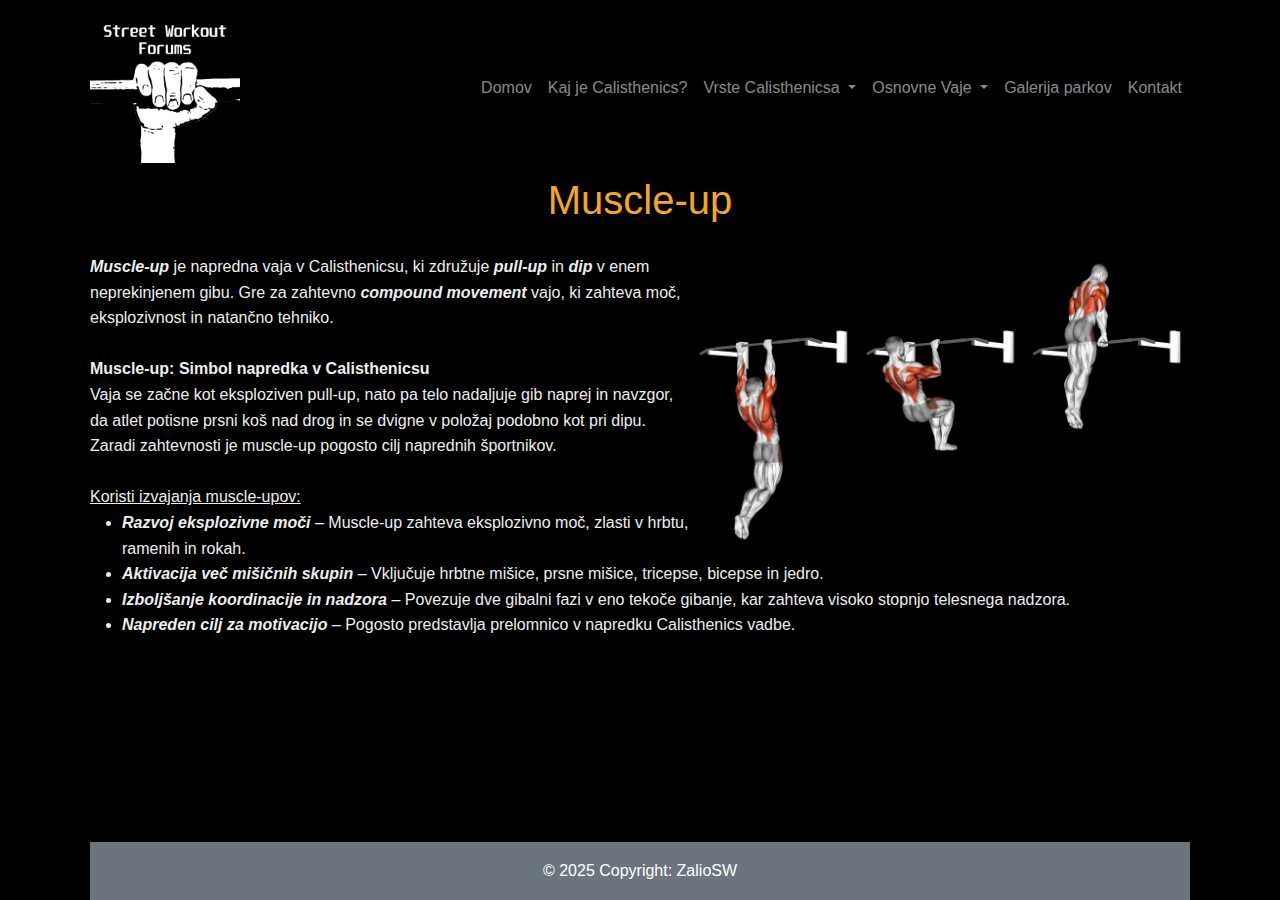
<file: muscleup.html>
<!DOCTYPE html>
<html lang="sl">
<head>
    <meta charset="UTF-8">
    <meta name="description" content="Zadnje informacije o calisthenicsu, tekmovanjih in osnovnih vajah.">
    <meta name="keywords" content="Calisthenics, Street workout, trening, visokih ponovitev, mišična moč, planche, handstand">
    <meta name="author" content="Zal Plemelj">
    <meta name="revised" content="06/05/2025">
    <meta http-equiv="Refresh" content="30">
    <meta name="viewport" content="width=device-width, initial-scale=1">
    <link rel="stylesheet" href="https://cdn.jsdelivr.net/npm/bootstrap@5.3.6/dist/css/bootstrap.min.css">
    <script src="https://cdn.jsdelivr.net/npm/bootstrap@5.3.6/dist/js/bootstrap.bundle.min.js"></script>
    <link rel="stylesheet" href="https://maxcdn.bootstrapcdn.com/font-awesome/4.7.0/css/font-awesome.min.css">
    <link href="https://fonts.googleapis.com/css2?family=Roboto&display=swap" rel="stylesheet">
    <link rel="stylesheet" href="slog.css">
    <title>Calisthenics</title>
</head>
<body class="bg-black">
    <head>
        <nav class="navbar navbar-dark bg-black navbar-expand-lg text-white">
            <a href="index.html" class="navbar-brand">
                <img src="/slike/swforumsLogo.png" width="150px" height="150px" class="align-top" alt="Logo">
            </a>
            <button class="navbar-toggler" type="button" data-bs-toggle="collapse" data-bs-target="#navbarNav" aria-controls="navbarNav" aria-expanded="false" aria-label="Toggle navigation">
                <span class="navbar-toggler-icon"></span>
            </button>
            <div class="collapse navbar-collapse" id="navbarNav">
                <ul class="navbar-nav ms-auto">
                    <li class="nav-item tekst-nav"><a href="index.html" class="nav-link">Domov</a></li>
                    <li class="nav-item tekst-nav"><a href="kaje.html" class="nav-link">Kaj je Calisthenics?</a></li>
                    <li class="nav-item dropdown">
                        <a href="#" class="nav-link dropdown-toggle tekst-nav" id="vrsteCalisthenicsaDropdown" role="button" data-bs-toggle="dropdown" aria-expanded="false">
                            Vrste Calisthenicsa
                        </a>
                        <ul class="dropdown-menu" aria-labelledby="vrsteCalisthenicsaDropdown">
                            <li><a class="dropdown-item" href="statika.html">Statika</a></li>
                            <li><a class="dropdown-item" href="freestyle.html">Freestyle</a></li>
                            <li><a class="dropdown-item" href="setsandreps.html">Sets & Reps</a></li>
                            <li><a class="dropdown-item" href="streetlifting.html">Streetlifting</a></li>
                        </ul>
                    </li>
                    <li class="nav-item dropdown">
                        <a href="#" class="nav-link dropdown-toggle tekst-nav" id="osnovneVajeDropdown" role="button" data-bs-toggle="dropdown" aria-expanded="false">
                            Osnovne Vaje
                        </a>
                        <ul class="dropdown-menu" aria-labelledby="osnovneVajeDropdown">
                            <li><a class="dropdown-item" href="pullup.html">Pull-up</a></li>
                            <li><a class="dropdown-item" href="dip.html">Dip</a></li>
                            <li><a class="dropdown-item" href="pushup.html">Push-up</a></li>
                            <li><a class="dropdown-item" href="muscleup.html">Muscle-up</a></li>
                        </ul>
                    </li>
                    <li class="nav-item tekst-nav"><a href="galerija.html" class="nav-link">Galerija parkov</a></li>
                    <li class="nav-item tekst-nav"><a href="kontakt.html" class="nav-link">Kontakt</a></li>
                </ul>
            </div>
        </nav>
    </head>
    <main>
    <h1>Muscle-up</h1>
    <div class="tekst">
        <img src="/slike/muscleup.png" alt="Muscle-up" class="float-end img-fluid" width="500" height="350">

        <span class="posebno">Muscle-up</span> je napredna vaja v Calisthenicsu, ki združuje <span class="posebno">pull-up</span> in <span class="posebno">dip</span> v enem neprekinjenem gibu.
        Gre za zahtevno <span class="posebno">compound movement</span> vajo, ki zahteva moč, eksplozivnost in natančno tehniko.

        <br><br>

        <strong>Muscle-up: Simbol napredka v Calisthenicsu</strong><br>
        Vaja se začne kot eksploziven pull-up, nato pa telo nadaljuje gib naprej in navzgor, da atlet potisne prsni koš nad drog in se dvigne v položaj podobno kot pri dipu. Zaradi zahtevnosti je muscle-up pogosto cilj naprednih športnikov.

        <br><br>

        <u>Koristi izvajanja muscle-upov:</u>
        <ul>
            <li><span class="posebno">Razvoj eksplozivne moči</span> – Muscle-up zahteva eksplozivno moč, zlasti v hrbtu, ramenih in rokah.</li>
            <li><span class="posebno">Aktivacija več mišičnih skupin</span> – Vključuje hrbtne mišice, prsne mišice, tricepse, bicepse in jedro.</li>
            <li><span class="posebno">Izboljšanje koordinacije in nadzora</span> – Povezuje dve gibalni fazi v eno tekoče gibanje, kar zahteva visoko stopnjo telesnega nadzora.</li>
            <li><span class="posebno">Napreden cilj za motivacijo</span> – Pogosto predstavlja prelomnico v napredku Calisthenics vadbe.</li>
        </ul>
    </div>
    </main>
    <footer class="bg-secondary text-center py-3">
        <div class="text-center text-white">
            © 2025 Copyright: ZalioSW
        </div>
    </footer>

</body>
</html>
</file>
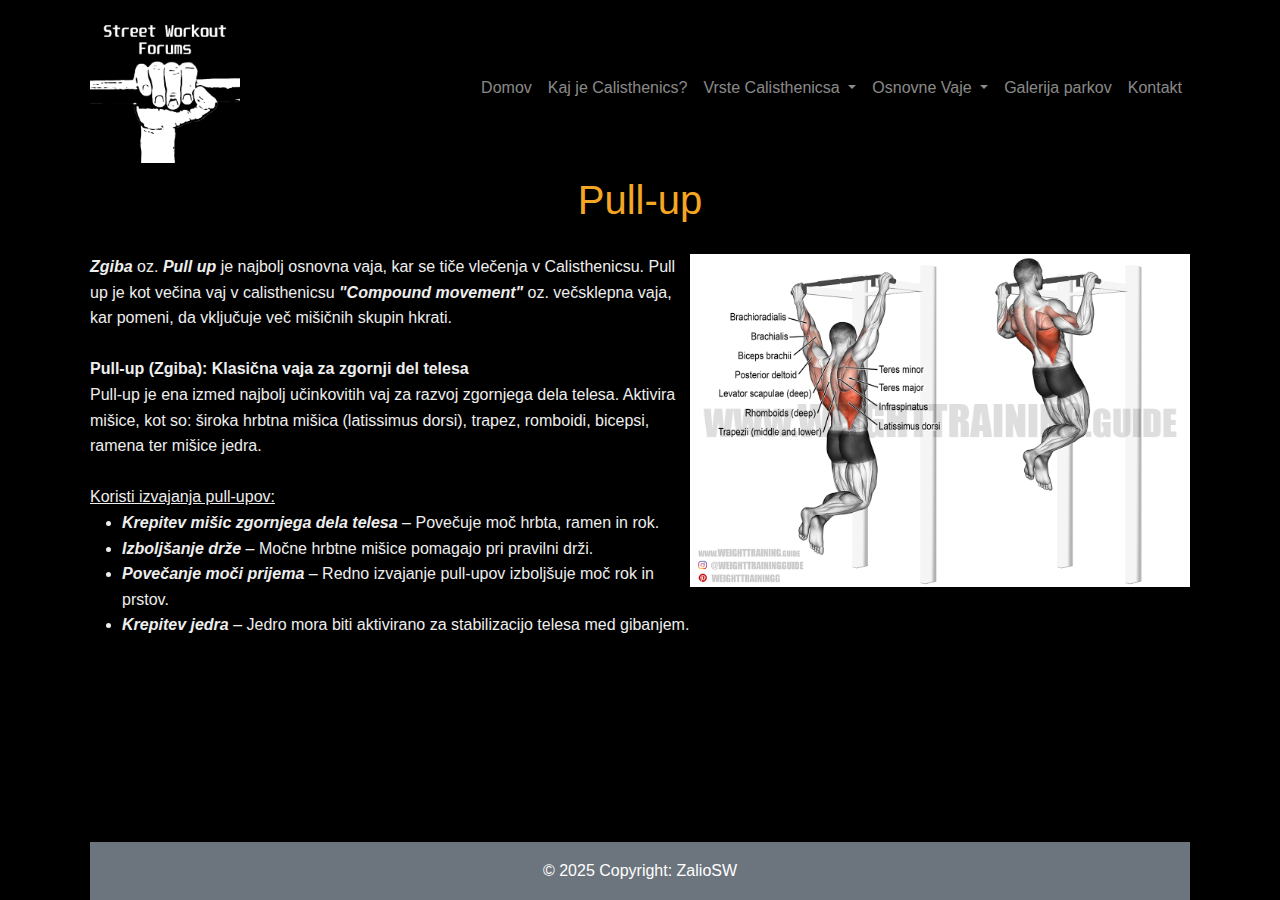
<file: pullup.html>
<!DOCTYPE html>
<html lang="sl">
<head>
    <meta charset="UTF-8">
    <meta name="description" content="Zadnje informacije o calisthenicsu, tekmovanjih in osnovnih vajah.">
    <meta name="keywords" content="Calisthenics, Street workout, trening, visokih ponovitev, mišična moč, planche, handstand">
    <meta name="author" content="Zal Plemelj">
    <meta name="revised" content="06/05/2025">
    <meta http-equiv="Refresh" content="30">
    <meta name="viewport" content="width=device-width, initial-scale=1">
    <link rel="stylesheet" href="https://cdn.jsdelivr.net/npm/bootstrap@5.3.6/dist/css/bootstrap.min.css">
    <script src="https://cdn.jsdelivr.net/npm/bootstrap@5.3.6/dist/js/bootstrap.bundle.min.js"></script>
    <link rel="stylesheet" href="https://maxcdn.bootstrapcdn.com/font-awesome/4.7.0/css/font-awesome.min.css">
    <link href="https://fonts.googleapis.com/css2?family=Roboto&display=swap" rel="stylesheet">
    <link rel="stylesheet" href="slog.css">
    <title>Calisthenics</title>
</head>
<body class="bg-black">
    <head>
        <nav class="navbar navbar-dark bg-black navbar-expand-lg text-white">
            <a href="index.html" class="navbar-brand">
                <img src="/slike/swforumsLogo.png" width="150px" height="150px" class="align-top" alt="Logo">
            </a>
            <button class="navbar-toggler" type="button" data-bs-toggle="collapse" data-bs-target="#navbarNav" aria-controls="navbarNav" aria-expanded="false" aria-label="Toggle navigation">
                <span class="navbar-toggler-icon"></span>
            </button>
            <div class="collapse navbar-collapse" id="navbarNav">
                <ul class="navbar-nav ms-auto">
                    <li class="nav-item tekst-nav"><a href="index.html" class="nav-link">Domov</a></li>
                    <li class="nav-item tekst-nav"><a href="kaje.html" class="nav-link">Kaj je Calisthenics?</a></li>
                    <li class="nav-item dropdown">
                        <a href="#" class="nav-link dropdown-toggle tekst-nav" id="vrsteCalisthenicsaDropdown" role="button" data-bs-toggle="dropdown" aria-expanded="false">
                            Vrste Calisthenicsa
                        </a>
                        <ul class="dropdown-menu" aria-labelledby="vrsteCalisthenicsaDropdown">
                            <li><a class="dropdown-item" href="statika.html">Statika</a></li>
                            <li><a class="dropdown-item" href="freestyle.html">Freestyle</a></li>
                            <li><a class="dropdown-item" href="setsandreps.html">Sets & Reps</a></li>
                            <li><a class="dropdown-item" href="streetlifting.html">Streetlifting</a></li>
                        </ul>
                    </li>
                    <li class="nav-item dropdown">
                        <a href="#" class="nav-link dropdown-toggle tekst-nav" id="osnovneVajeDropdown" role="button" data-bs-toggle="dropdown" aria-expanded="false">
                            Osnovne Vaje
                        </a>
                        <ul class="dropdown-menu" aria-labelledby="osnovneVajeDropdown">
                            <li><a class="dropdown-item" href="pullup.html">Pull-up</a></li>
                            <li><a class="dropdown-item" href="dip.html">Dip</a></li>
                            <li><a class="dropdown-item" href="pushup.html">Push-up</a></li>
                            <li><a class="dropdown-item" href="muscleup.html">Muscle-up</a></li>
                        </ul>
                    </li>
                    <li class="nav-item tekst-nav"><a href="galerija.html" class="nav-link">Galerija parkov</a></li>
                    <li class="nav-item tekst-nav"><a href="kontakt.html" class="nav-link">Kontakt</a></li>
                </ul>
            </div>
        </nav>
    </head>
    <main>
        <h1>Pull-up</h1>
        <div class="tekst">
            <img src="/slike/pull-up.png" alt="Pull up" class="float-end img-fluid" width="500" height="350">
            <span class="posebno">Zgiba</span> oz. <span class="posebno">Pull up</span> je najbolj osnovna vaja, kar se tiče vlečenja v Calisthenicsu. Pull up je kot večina vaj v
            calisthenicsu <span class="posebno">"Compound movement"</span> oz. večsklepna vaja, kar pomeni, da vključuje več mišičnih skupin hkrati.
        
            <br><br>
        
            <strong>Pull-up (Zgiba): Klasična vaja za zgornji del telesa</strong><br>
            Pull-up je ena izmed najbolj učinkovitih vaj za razvoj zgornjega dela telesa. Aktivira mišice, kot so: široka hrbtna mišica (latissimus dorsi), trapez, romboidi, bicepsi, ramena ter mišice jedra.
        
            <br><br>
        
            <u>Koristi izvajanja pull-upov:</u>
            <ul>
                <li><span class="posebno">Krepitev mišic zgornjega dela telesa</span> – Povečuje moč hrbta, ramen in rok.</li>
                <li><span class="posebno">Izboljšanje drže</span> – Močne hrbtne mišice pomagajo pri pravilni drži.</li>
                <li><span class="posebno">Povečanje moči prijema</span> – Redno izvajanje pull-upov izboljšuje moč rok in prstov.</li>
                <li><span class="posebno">Krepitev jedra</span> – Jedro mora biti aktivirano za stabilizacijo telesa med gibanjem.</li>
            </ul>
        </div>
    </main>
    <footer class="bg-secondary text-center py-3">
        <div class="text-center text-white">
            © 2025 Copyright: ZalioSW
        </div>
    </footer>

</body>
</html>
</file>
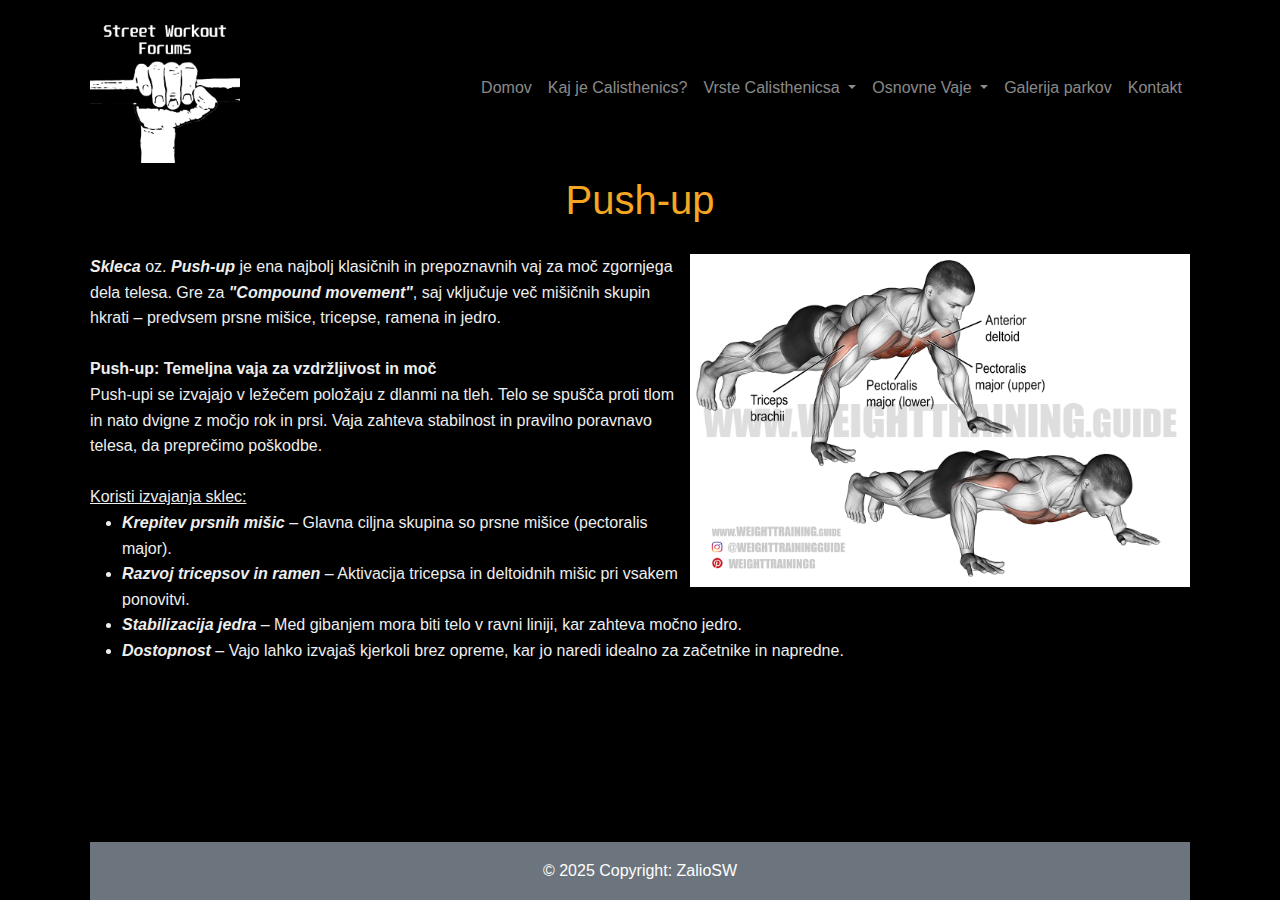
<file: pushup.html>
<!DOCTYPE html>
<html lang="sl">
<head>
    <meta charset="UTF-8">
    <meta name="description" content="Zadnje informacije o calisthenicsu, tekmovanjih in osnovnih vajah.">
    <meta name="keywords" content="Calisthenics, Street workout, trening, visokih ponovitev, mišična moč, planche, handstand">
    <meta name="author" content="Zal Plemelj">
    <meta name="revised" content="06/05/2025">
    <meta http-equiv="Refresh" content="30">
    <meta name="viewport" content="width=device-width, initial-scale=1">
    <link rel="stylesheet" href="https://cdn.jsdelivr.net/npm/bootstrap@5.3.6/dist/css/bootstrap.min.css">
    <script src="https://cdn.jsdelivr.net/npm/bootstrap@5.3.6/dist/js/bootstrap.bundle.min.js"></script>
    <link rel="stylesheet" href="https://maxcdn.bootstrapcdn.com/font-awesome/4.7.0/css/font-awesome.min.css">
    <link href="https://fonts.googleapis.com/css2?family=Roboto&display=swap" rel="stylesheet">
    <link rel="stylesheet" href="slog.css">
    <title>Calisthenics</title>
</head>
<body class="bg-black">
    <head>
        <nav class="navbar navbar-dark bg-black navbar-expand-lg text-white">
            <a href="index.html" class="navbar-brand">
                <img src="slike/swforumsLogo.png" width="150px" height="150px" class="align-top" alt="Logo">
            </a>
            <button class="navbar-toggler" type="button" data-bs-toggle="collapse" data-bs-target="#navbarNav" aria-controls="navbarNav" aria-expanded="false" aria-label="Toggle navigation">
                <span class="navbar-toggler-icon"></span>
            </button>
            <div class="collapse navbar-collapse" id="navbarNav">
                <ul class="navbar-nav ms-auto">
                    <li class="nav-item tekst-nav"><a href="index.html" class="nav-link">Domov</a></li>
                    <li class="nav-item tekst-nav"><a href="kaje.html" class="nav-link">Kaj je Calisthenics?</a></li>
                    <li class="nav-item dropdown">
                        <a href="#" class="nav-link dropdown-toggle tekst-nav" id="vrsteCalisthenicsaDropdown" role="button" data-bs-toggle="dropdown" aria-expanded="false">
                            Vrste Calisthenicsa
                        </a>
                        <ul class="dropdown-menu" aria-labelledby="vrsteCalisthenicsaDropdown">
                            <li><a class="dropdown-item" href="statika.html">Statika</a></li>
                            <li><a class="dropdown-item" href="freestyle.html">Freestyle</a></li>
                            <li><a class="dropdown-item" href="setsandreps.html">Sets & Reps</a></li>
                            <li><a class="dropdown-item" href="streetlifting.html">Streetlifting</a></li>
                        </ul>
                    </li>
                    <li class="nav-item dropdown">
                        <a href="#" class="nav-link dropdown-toggle tekst-nav" id="osnovneVajeDropdown" role="button" data-bs-toggle="dropdown" aria-expanded="false">
                            Osnovne Vaje
                        </a>
                        <ul class="dropdown-menu" aria-labelledby="osnovneVajeDropdown">
                            <li><a class="dropdown-item" href="pullup.html">Pull-up</a></li>
                            <li><a class="dropdown-item" href="dip.html">Dip</a></li>
                            <li><a class="dropdown-item" href="pushup.html">Push-up</a></li>
                            <li><a class="dropdown-item" href="muscleup.html">Muscle-up</a></li>
                        </ul>
                    </li>
                    <li class="nav-item tekst-nav"><a href="galerija.html" class="nav-link">Galerija parkov</a></li>
                    <li class="nav-item tekst-nav"><a href="kontakt.html" class="nav-link">Kontakt</a></li>
                </ul>
            </div>
        </nav>
    </head>
    <main>
    <h1>Push-up</h1>
    <div class="tekst">
        <img src="slike/pushup.png" alt="Push-up" class="float-end img-fluid" width="500" height="350">
    
        <span class="posebno">Skleca</span> oz. <span class="posebno">Push-up</span> je ena najbolj klasičnih in prepoznavnih vaj za moč zgornjega dela telesa. Gre za
        <span class="posebno">"Compound movement"</span>, saj vključuje več mišičnih skupin hkrati – predvsem prsne mišice, tricepse, ramena in jedro.
    
        <br><br>
    
        <strong>Push-up: Temeljna vaja za vzdržljivost in moč</strong><br>
        Push-upi se izvajajo v ležečem položaju z dlanmi na tleh. Telo se spušča proti tlom in nato dvigne z močjo rok in prsi. Vaja zahteva stabilnost in pravilno poravnavo telesa, da preprečimo poškodbe.
    
        <br><br>
    
        <u>Koristi izvajanja sklec:</u>
        <ul>
            <li><span class="posebno">Krepitev prsnih mišic</span> – Glavna ciljna skupina so prsne mišice (pectoralis major).</li>
            <li><span class="posebno">Razvoj tricepsov in ramen</span> – Aktivacija tricepsa in deltoidnih mišic pri vsakem ponovitvi.</li>
            <li><span class="posebno">Stabilizacija jedra</span> – Med gibanjem mora biti telo v ravni liniji, kar zahteva močno jedro.</li>
            <li><span class="posebno">Dostopnost</span> – Vajo lahko izvajaš kjerkoli brez opreme, kar jo naredi idealno za začetnike in napredne.</li>
        </ul>
    </div>
    </main>
    <footer class="bg-secondary text-center py-3">
        <div class="text-center text-white">
            © 2025 Copyright: ZalioSW
        </div>
    </footer>

</body>
</html>
</file>
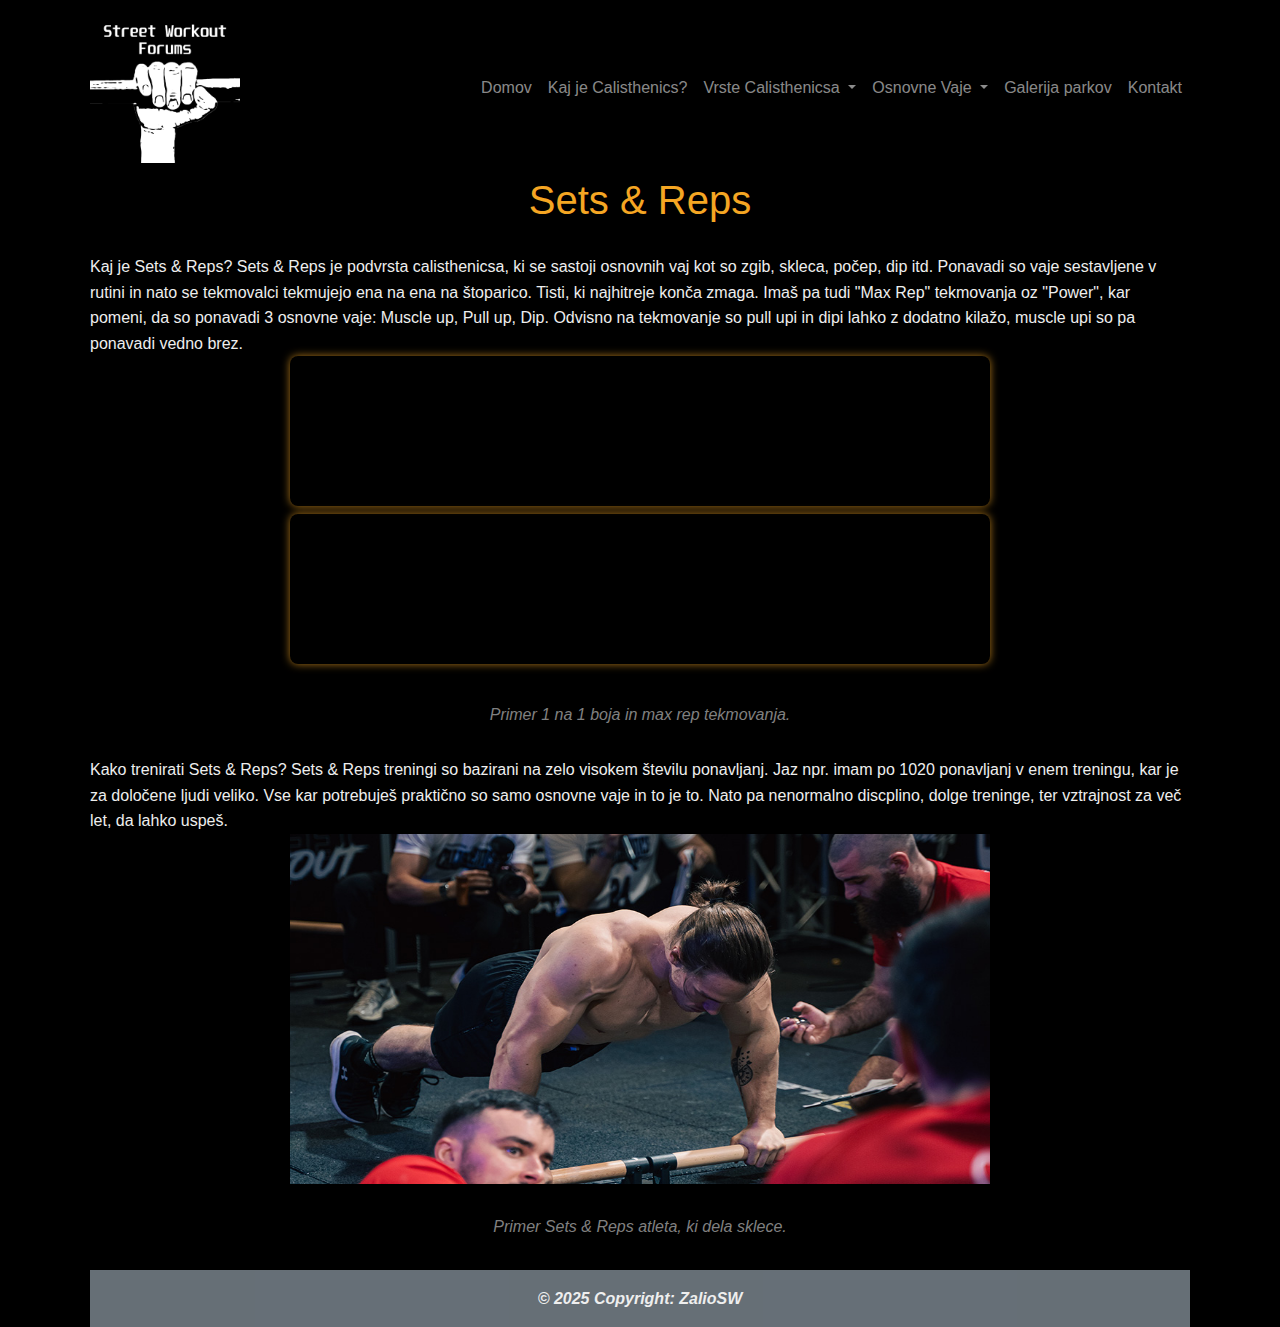
<file: setsandreps.html>
<!DOCTYPE html>
<html lang="en">
<head>
    <meta charset="UTF-8">
    <meta name="description" content="Lastno spletišče o calisthenicsu..">
    <meta name="keywords" content="Calisthenics, Street workout, high reps, high, rep, pull ups, dips, muscle ups, push ups, statics, skills, planche, handstand">
    <meta name="author" content="Zal Plemelj">
    <meta name="revised" content="06/05/2025">
    <meta http-equiv="Refresh" content="30">
    <meta name="viewport" content="width=device-width, initial-scale=1">
    <link rel="stylesheet" href="https://cdn.jsdelivr.net/npm/bootstrap@5.3.6/dist/css/bootstrap.min.css">
    <script src="https://cdn.jsdelivr.net/npm/bootstrap@5.3.6/dist/js/bootstrap.bundle.min.js"></script>
    <link rel="stylesheet" href="https://maxcdn.bootstrapcdn.com/font-awesome/4.7.0/css/font-awesome.min.css">
    <link href="https://fonts.googleapis.com/css?family=Roboto" rel="stylesheet">
    <link rel="stylesheet" href="slog.css">
    <title>Calisthenics</title>
</head>
<body class="bg-black">
    <head>
        <nav class="navbar navbar-dark bg-black navbar-expand-lg text-white">
            <a href="index.html" class="navbar-brand">
                <img src="/slike/swforumsLogo.png" width="150px" height="150px" class="align-top" alt="Logo">
            </a>
            <button class="navbar-toggler" type="button" data-bs-toggle="collapse" data-bs-target="#navbarNav" aria-controls="navbarNav" aria-expanded="false" aria-label="Toggle navigation">
                <span class="navbar-toggler-icon"></span>
            </button>
            <div class="collapse navbar-collapse" id="navbarNav">
                <ul class="navbar-nav ms-auto">
                    <li class="nav-item tekst-nav"><a href="index.html" class="nav-link">Domov</a></li>
                    <li class="nav-item tekst-nav"><a href="kaje.html" class="nav-link">Kaj je Calisthenics?</a></li>
                    <li class="nav-item dropdown">
                        <a href="#" class="nav-link dropdown-toggle tekst-nav" id="vrsteCalisthenicsaDropdown" role="button" data-bs-toggle="dropdown" aria-expanded="false">
                            Vrste Calisthenicsa
                        </a>
                        <ul class="dropdown-menu" aria-labelledby="vrsteCalisthenicsaDropdown">
                            <li><a class="dropdown-item" href="statika.html">Statika</a></li>
                            <li><a class="dropdown-item" href="freestyle.html">Freestyle</a></li>
                            <li><a class="dropdown-item" href="setsandreps.html">Sets & Reps</a></li>
                            <li><a class="dropdown-item" href="streetlifting.html">Streetlifting</a></li>
                        </ul>
                    </li>
                    <li class="nav-item dropdown">
                        <a href="#" class="nav-link dropdown-toggle tekst-nav" id="osnovneVajeDropdown" role="button" data-bs-toggle="dropdown" aria-expanded="false">
                            Osnovne Vaje
                        </a>
                        <ul class="dropdown-menu" aria-labelledby="osnovneVajeDropdown">
                            <li><a class="dropdown-item" href="pullup.html">Pull-up</a></li>
                            <li><a class="dropdown-item" href="dip.html">Dip</a></li>
                            <li><a class="dropdown-item" href="pushup.html">Push-up</a></li>
                            <li><a class="dropdown-item" href="muscleup.html">Muscle-up</a></li>
                        </ul>
                    </li>
                    <li class="nav-item tekst-nav"><a href="galerija.html" class="nav-link">Galerija parkov</a></li>
                    <li class="nav-item tekst-nav"><a href="kontakt.html" class="nav-link">Kontakt</a></li>
                </ul>
            </div>
        </nav>
    </head>
    <main>
        <h1>Sets & Reps</h1>
        <div class="tekst">
            Kaj je Sets & Reps? Sets & Reps je podvrsta calisthenicsa, ki se sastoji osnovnih vaj kot so zgib, skleca, počep, dip itd. Ponavadi so vaje sestavljene v rutini
            in nato se tekmovalci tekmujejo ena na ena na štoparico. Tisti, ki najhitreje konča zmaga. Imaš pa tudi "Max Rep" tekmovanja oz "Power", kar pomeni, da so ponavadi
            3 osnovne vaje: Muscle up, Pull up, Dip. Odvisno na tekmovanje so pull upi in dipi lahko z dodatno kilažo, muscle upi so pa ponavadi vedno brez.
        </div>
        <div class="slika-container">
            <iframe src="https://www.youtube.com/embed/n7L9KDXrt2I" width="700" height="350"></iframe>
            <iframe src="https://www.youtube.com/embed/T3CG2opIGvw" width="700" height="350"></iframe>
        </div>
        <div class="pod-sliko">
            Primer 1 na 1 boja in max rep tekmovanja.
        </div>
        <div class="tekst">
            Kako trenirati Sets & Reps? Sets & Reps treningi so bazirani na zelo visokem številu ponavljanj. Jaz npr. imam po 1020 ponavljanj v enem treningu, kar je za določene ljudi
            veliko. Vse kar potrebuješ praktično so samo osnovne vaje in to je to. Nato pa nenormalno discplino, dolge treninge, ter vztrajnost za več let, da lahko uspeš.
        </div>
        <div class="slika-container">
            <img src="slike/brunoSklek.jpg" width="700" height="350">
        </div>
        <div class="pod-sliko">
            Primer Sets & Reps atleta, ki dela sklece.
        </div>
    </main>
    <footer class="bg-secondary text-center text-lg-start">
        <div class="text-center p-3 copyright" style="background-color: rgba(0, 0, 0, 0.05);">
            © 2025 Copyright: ZalioSW
        </div>
    </footer>
</body>
</html>
</file>
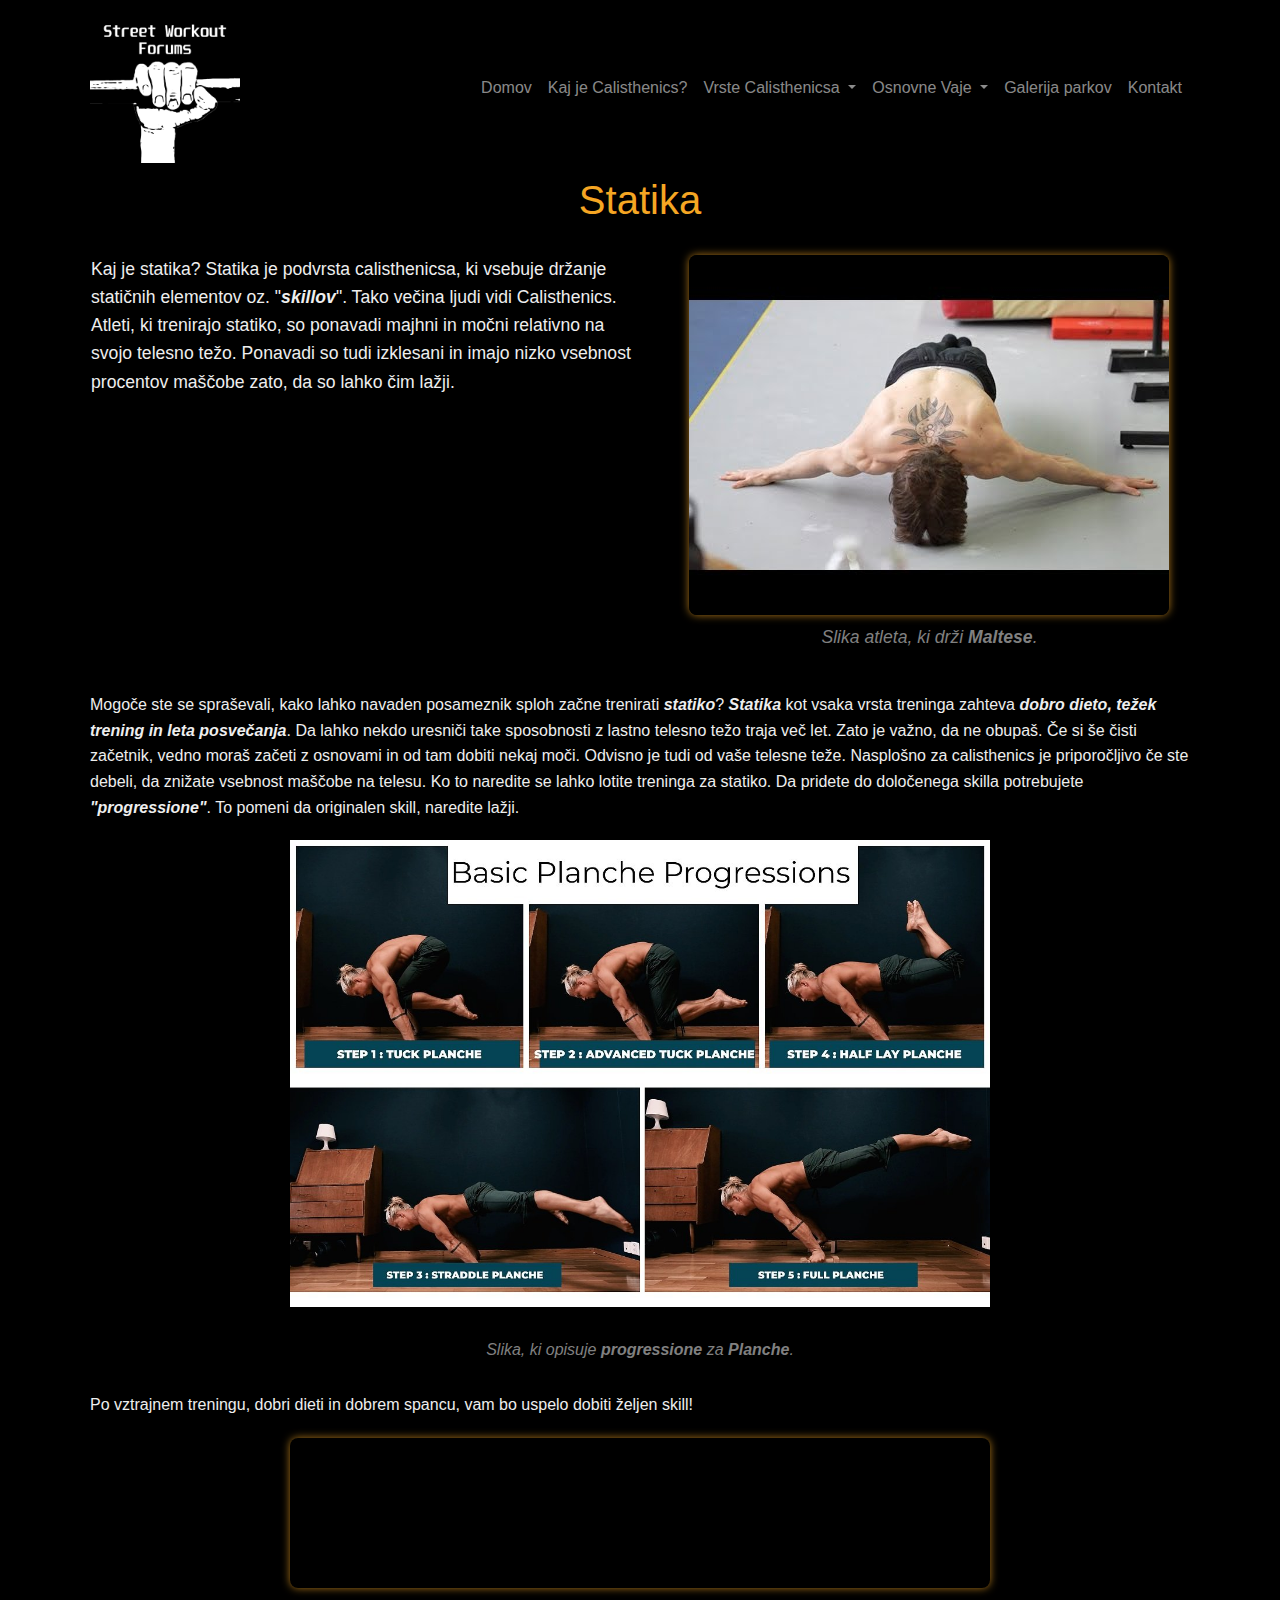
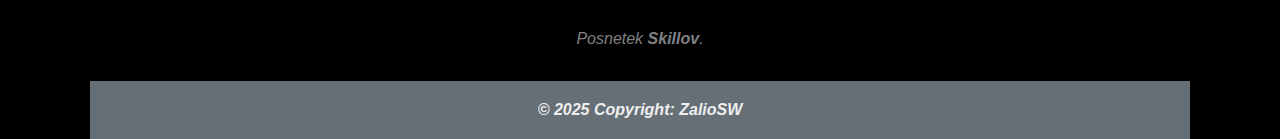
<file: statika.html>
<!DOCTYPE html>
<html lang="en">
<head>
    <meta charset="UTF-8">
    <meta name="description" content="Lastno spletišče o calisthenicsu..">
    <meta name="keywords" content="Calisthenics, Street workout, high reps, high, rep, pull ups, dips, muscle ups, push ups, statics, skills, planche, handstand">
    <meta name="author" content="Zal Plemelj">
    <meta name="revised" content="06/05/2025">
    <meta http-equiv="Refresh" content="30">
    <meta name="viewport" content="width=device-width, initial-scale=1">
    <link rel="stylesheet" href="https://cdn.jsdelivr.net/npm/bootstrap@5.3.6/dist/css/bootstrap.min.css">
    <script src="https://cdn.jsdelivr.net/npm/bootstrap@5.3.6/dist/js/bootstrap.bundle.min.js"></script>
    <link rel="stylesheet" href="https://maxcdn.bootstrapcdn.com/font-awesome/4.7.0/css/font-awesome.min.css">
    <link href="https://fonts.googleapis.com/css?family=Roboto" rel="stylesheet">
    <link rel="stylesheet" href="slog.css">
    <title>Calisthenics</title>
</head>
<body class="bg-black">
    <head>
        <nav class="navbar navbar-dark bg-black navbar-expand-lg text-white">
            <a href="index.html" class="navbar-brand">
                <img src="slike/swforumsLogo.png" width="150px" height="150px" class="align-top" alt="Logo">
            </a>
            <button class="navbar-toggler" type="button" data-bs-toggle="collapse" data-bs-target="#navbarNav" aria-controls="navbarNav" aria-expanded="false" aria-label="Toggle navigation">
                <span class="navbar-toggler-icon"></span>
            </button>
            <div class="collapse navbar-collapse" id="navbarNav">
                <ul class="navbar-nav ms-auto">
                    <li class="nav-item tekst-nav"><a href="index.html" class="nav-link">Domov</a></li>
                    <li class="nav-item tekst-nav"><a href="kaje.html" class="nav-link">Kaj je Calisthenics?</a></li>
                    <li class="nav-item dropdown">
                        <a href="#" class="nav-link dropdown-toggle tekst-nav" id="vrsteCalisthenicsaDropdown" role="button" data-bs-toggle="dropdown" aria-expanded="false">
                            Vrste Calisthenicsa
                        </a>
                        <ul class="dropdown-menu" aria-labelledby="vrsteCalisthenicsaDropdown">
                            <li><a class="dropdown-item" href="statika.html">Statika</a></li>
                            <li><a class="dropdown-item" href="freestyle.html">Freestyle</a></li>
                            <li><a class="dropdown-item" href="setsandreps.html">Sets & Reps</a></li>
                            <li><a class="dropdown-item" href="streetlifting.html">Streetlifting</a></li>
                        </ul>
                    </li>
                    <li class="nav-item dropdown">
                        <a href="#" class="nav-link dropdown-toggle tekst-nav" id="osnovneVajeDropdown" role="button" data-bs-toggle="dropdown" aria-expanded="false">
                            Osnovne Vaje
                        </a>
                        <ul class="dropdown-menu" aria-labelledby="osnovneVajeDropdown">
                            <li><a class="dropdown-item" href="pullup.html">Pull-up</a></li>
                            <li><a class="dropdown-item" href="dip.html">Dip</a></li>
                            <li><a class="dropdown-item" href="pushup.html">Push-up</a></li>
                            <li><a class="dropdown-item" href="muscleup.html">Muscle-up</a></li>
                        </ul>
                    </li>
                    <li class="nav-item tekst-nav"><a href="galerija.html" class="nav-link">Galerija parkov</a></li>
                    <li class="nav-item tekst-nav"><a href="kontakt.html" class="nav-link">Kontakt</a></li>
                </ul>
            </div>
        </nav>
    </head>
    <main>
        <h1>Statika</h1>
        <table class="tekst" style="width: 100%;">
          <tr>
            <td style="vertical-align: top; padding-right: 20px; width: 50%;">
              Kaj je statika? Statika je podvrsta calisthenicsa, ki vsebuje držanje statičnih elementov oz. "<span class="posebno">skillov</span>". Tako večina ljudi vidi Calisthenics.
              Atleti, ki trenirajo statiko, so ponavadi majhni in močni relativno na svojo telesno težo. Ponavadi so tudi izklesani in imajo nizko vsebnost procentov maščobe zato, 
              da so lahko čim lažji.
            </td>
            <td style="vertical-align: top; width: 50%;">
              <img class="slika-v-tekstu" src="slike/nathan.jpg" alt="Atlet drži Maltese" style="max-width: 100%; height: auto;">
              <p class="pod-sliko">Slika atleta, ki drži <span class="posebno">Maltese</span>.</p>
            </td>
          </tr>
        </table>
        <div class="tekst" style="margin-top: 20px;">
            Mogoče ste se spraševali, kako lahko navaden posameznik sploh začne trenirati <span class="posebno">statiko</span>? <span class="posebno">Statika</span> kot vsaka vrsta treninga zahteva <span class="posebno">dobro dieto, težek trening in leta
            posvečanja</span>. Da lahko nekdo uresniči take sposobnosti z lastno telesno težo traja več let. Zato je važno, da ne obupaš. Če si še čisti začetnik, vedno moraš začeti z osnovami
            in od tam dobiti nekaj moči. Odvisno je tudi od vaše telesne teže. Nasplošno za calisthenics je priporočljivo če ste debeli, da znižate vsebnost maščobe na telesu.
            Ko to naredite se lahko lotite treninga za statiko. Da pridete do določenega skilla potrebujete <span class="posebno">"progressione"</span>. To pomeni da originalen skill, naredite lažji.
          </div>
        
          <div class="slika-container" style="margin-top: 20px;">
            <img src="slike/plancheprogressions.jpg" alt="Progressione za Planche" width="700" height="400" style="max-width: 100%; height: auto;">
          </div>
          <p class="pod-sliko">Slika, ki opisuje <span class="posebno">progressione</span> za <span class="posebno">Planche</span>.</p>
        
          <div class="tekst" style="margin-top: 20px;">
            Po vztrajnem treningu, dobri dieti in dobrem spancu, vam bo uspelo dobiti željen skill!
          </div>
        
          <div class="slika-container" style="margin-top: 20px;">
            <iframe src="https://www.youtube.com/embed/BkUXGC03KvE" width="700" height="350" allowfullscreen style="max-width: 100%;"></iframe>
          </div>
          <p class="pod-sliko">Posnetek <span class="posebno">Skillov</span>.</p>
    </main>
    <footer class="bg-secondary text-center text-lg-start">
        <div class="text-center p-3 copyright" style="background-color: rgba(0, 0, 0, 0.05);">
            © 2025 Copyright: ZalioSW
        </div>
    </footer>
</body>
</html>
</file>
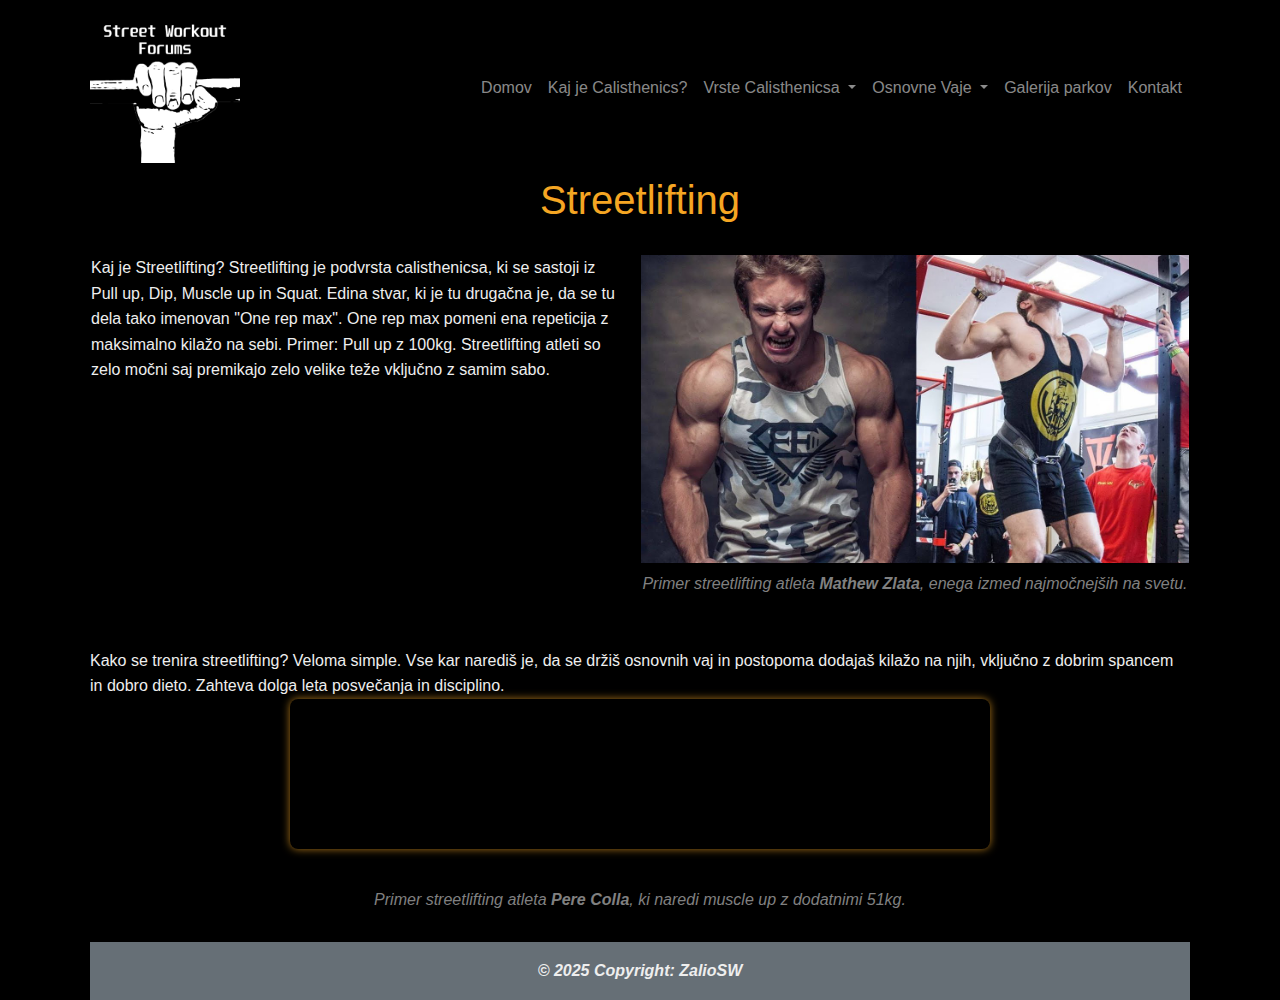
<file: streetlifting.html>
<!DOCTYPE html>
<html lang="en">
<head>
    <meta charset="UTF-8">
    <meta name="description" content="Lastno spletišče o calisthenicsu..">
    <meta name="keywords" content="Calisthenics, Street workout, high reps, high, rep, pull ups, dips, muscle ups, push ups, statics, skills, planche, handstand">
    <meta name="author" content="Zal Plemelj">
    <meta name="revised" content="06/05/2025">
    <meta http-equiv="Refresh" content="30">
    <meta name="viewport" content="width=device-width, initial-scale=1">
    <link rel="stylesheet" href="https://cdn.jsdelivr.net/npm/bootstrap@5.3.6/dist/css/bootstrap.min.css">
    <script src="https://cdn.jsdelivr.net/npm/bootstrap@5.3.6/dist/js/bootstrap.bundle.min.js"></script>
    <link rel="stylesheet" href="https://maxcdn.bootstrapcdn.com/font-awesome/4.7.0/css/font-awesome.min.css">
    <link href="https://fonts.googleapis.com/css?family=Roboto" rel="stylesheet">
    <link rel="stylesheet" href="slog.css">
    <title>Calisthenics</title>
</head>
<body class="bg-black">
    <head>
        <nav class="navbar navbar-dark bg-black navbar-expand-lg text-white">
            <a href="index.html" class="navbar-brand">
                <img src="slike/swforumsLogo.png" width="150px" height="150px" class="align-top" alt="Logo">
            </a>
            <button class="navbar-toggler" type="button" data-bs-toggle="collapse" data-bs-target="#navbarNav" aria-controls="navbarNav" aria-expanded="false" aria-label="Toggle navigation">
                <span class="navbar-toggler-icon"></span>
            </button>
            <div class="collapse navbar-collapse" id="navbarNav">
                <ul class="navbar-nav ms-auto">
                    <li class="nav-item tekst-nav"><a href="index.html" class="nav-link">Domov</a></li>
                    <li class="nav-item tekst-nav"><a href="kaje.html" class="nav-link">Kaj je Calisthenics?</a></li>
                    <li class="nav-item dropdown">
                        <a href="#" class="nav-link dropdown-toggle tekst-nav" id="vrsteCalisthenicsaDropdown" role="button" data-bs-toggle="dropdown" aria-expanded="false">
                            Vrste Calisthenicsa
                        </a>
                        <ul class="dropdown-menu" aria-labelledby="vrsteCalisthenicsaDropdown">
                            <li><a class="dropdown-item" href="statika.html">Statika</a></li>
                            <li><a class="dropdown-item" href="freestyle.html">Freestyle</a></li>
                            <li><a class="dropdown-item" href="setsandreps.html">Sets & Reps</a></li>
                            <li><a class="dropdown-item" href="streetlifting.html">Streetlifting</a></li>
                        </ul>
                    </li>
                    <li class="nav-item dropdown">
                        <a href="#" class="nav-link dropdown-toggle tekst-nav" id="osnovneVajeDropdown" role="button" data-bs-toggle="dropdown" aria-expanded="false">
                            Osnovne Vaje
                        </a>
                        <ul class="dropdown-menu" aria-labelledby="osnovneVajeDropdown">
                            <li><a class="dropdown-item" href="pullup.html">Pull-up</a></li>
                            <li><a class="dropdown-item" href="dip.html">Dip</a></li>
                            <li><a class="dropdown-item" href="pushup.html">Push-up</a></li>
                            <li><a class="dropdown-item" href="muscleup.html">Muscle-up</a></li>
                        </ul>
                    </li>
                    <li class="nav-item tekst-nav"><a href="galerija.html" class="nav-link">Galerija parkov</a></li>
                    <li class="nav-item tekst-nav"><a href="kontakt.html" class="nav-link">Kontakt</a></li> 
                </ul>
            </div>
        </nav>
    </head>
    <main>
        <h1>Streetlifting</h1>
        <table style="width: 100%; margin-bottom: 20px;">
            <tr>
              <td class="tekst" style="vertical-align: top; padding-right: 20px; width: 50%;">
                Kaj je Streetlifting? Streetlifting je podvrsta calisthenicsa, ki se sastoji iz Pull up, Dip, Muscle up in Squat. Edina stvar, ki je tu drugačna je, da se tu dela tako
                imenovan "One rep max". One rep max pomeni ena repeticija z maksimalno kilažo na sebi. Primer: Pull up z 100kg. Streetlifting atleti so zelo močni saj premikajo zelo
                velike teže vključno z samim sabo.
              </td>
              <td style="vertical-align: top; width: 50%;">
                <img src="slike/matheew.jpg" width="700" height="350" style="max-width: 100%; height: auto;" alt="Mathew Zlata">
                <div class="pod-sliko" style="margin-top: 8px;">
                  Primer streetlifting atleta <span class="posebno">Mathew Zlata</span>, enega izmed najmočnejših na svetu.
                </div>
              </td>
            </tr>
        </table>          
        <div class="tekst">
            Kako se trenira streetlifting? Veloma simple. Vse kar narediš je, da se držiš osnovnih vaj in postopoma dodajaš kilažo na njih, vključno z dobrim spancem in 
            dobro dieto. Zahteva dolga leta posvečanja in disciplino.
        </div>
        <div class="slika-container">
            <iframe src="https://www.youtube.com/embed/TgMxyaFtgmM" width="700" height="350"></iframe>
        </div>
        <div class="pod-sliko">
            Primer streetlifting atleta <span class="posebno">Pere Colla</span>, ki naredi muscle up z dodatnimi 51kg.
        </div>
    </section>
    <footer class="bg-secondary text-center text-lg-start">
        <div class="text-center p-3 copyright" style="background-color: rgba(0, 0, 0, 0.05);">
            © 2025 Copyright: ZalioSW
        </div>
    </main>
</body>
</html>
</file>
<file: slog.css>
.nav-desno {
    margin-right: 20px;
    display: flex;
}

html, body {
    height: 100%;
    margin: 0;
}

body {
    font-family: Arial, sans-serif;
    line-height: 1.6;
    background-color: #1a1a1a;
    color: #eee;
    max-width: 1100px;
    margin-left: auto;
    margin-right: auto;
    display: flex;
    flex-direction: column;
}

main {
    flex: 1;
}

footer.footer {
    margin-top: auto;
}

h1 {
    text-align: center;
    margin-bottom: 30px;
    color: #f5a623;
}

table.tekst {
    width: 100%;
    border-collapse: collapse;
    margin-bottom: 20px;
}

table.tekst td {
    vertical-align: top;
}

table.tekst td:first-child {
    padding-right: 25px;
    font-size: 1.1rem;
    max-width: 55%;
}

table.tekst td:last-child {
    max-width: 45%;
    text-align: center;
}

table.tekst img {
    max-width: 100%;
    height: auto;
    border-radius: 8px;
    box-shadow: 0 0 8px rgba(245, 166, 35, 0.7);
}

.pod-sliko {
    color: #f5a623;
    font-style: italic;
    text-align: center;
    margin-top: 8px;
    margin-bottom: 30px;
}

.tekst p {
    font-size: 1.1rem;
    margin-bottom: 20px;
}

.slika-container {
    margin-bottom: 30px;
    text-align: center;
}

.slika-container iframe {
    max-width: 100%;
    height: auto;
    border-radius: 8px;
    box-shadow: 0 0 8px rgba(245, 166, 35, 0.7);
}

.slika-container a img {
    border-radius: 8px;
    box-shadow: 0 0 6px rgba(245, 166, 35, 0.7);
    margin-right: 20px;
    vertical-align: middle;
    max-width: 100%;
    height: auto;
}

.slika-container a:last-child img {
    margin-right: 0;
}

a.text-white {
    color: #f5a623;
    text-decoration: none;
    font-weight: bold;
}

a.text-white:hover {
    text-decoration: underline;
}

@media (max-width: 768px) {
    table.tekst, table.tekst tr, table.tekst td {
        display: block;
        width: 100%;
    }

    table.tekst td:first-child {
        margin-bottom: 20px;
        max-width: 100%;
        padding-right: 0;
    }

    table.tekst td:last-child {
        max-width: 100%;
        text-align: center;
    }

    .slika-container a img {
        display: block;
        margin: 0 auto 20px;
        max-width: 90%;
        height: auto;
        margin-right: 0 !important;
    }
}

.pod-sliko {
    text-align: center;
    font-style: italic;
    color: grey;
}

.posnetek {
    display: block;
    margin: auto;
    margin-top: 20px;
}

.posebno {
    font-style: italic;
    font-weight: bold;
}

.copyright {
    font-weight: bold;
    font-style: oblique;
}

.slika-v-tekst {
    float: right;
}

.galerija {
    display: flex;
    flex-wrap: wrap;
    justify-content: center; /* Centriranje po vodoravni osi */
    gap: 20px; /* Razmik med slikami */
    padding: 20px;
}

.galerija-element {
    border: 1px solid #eee;
    text-align: center;
    width: 300px; /* fiksna širina za poravnavo */
}

.galerija-element img {
    padding: 5px;
    width: 100%; /* slika se raztegne na širino div-a */
    height: auto; /* ohrani razmerje */
}

.galerija-element img:hover {
    background-color: rgba(249, 147, 1, 1.00);
}
</file>
